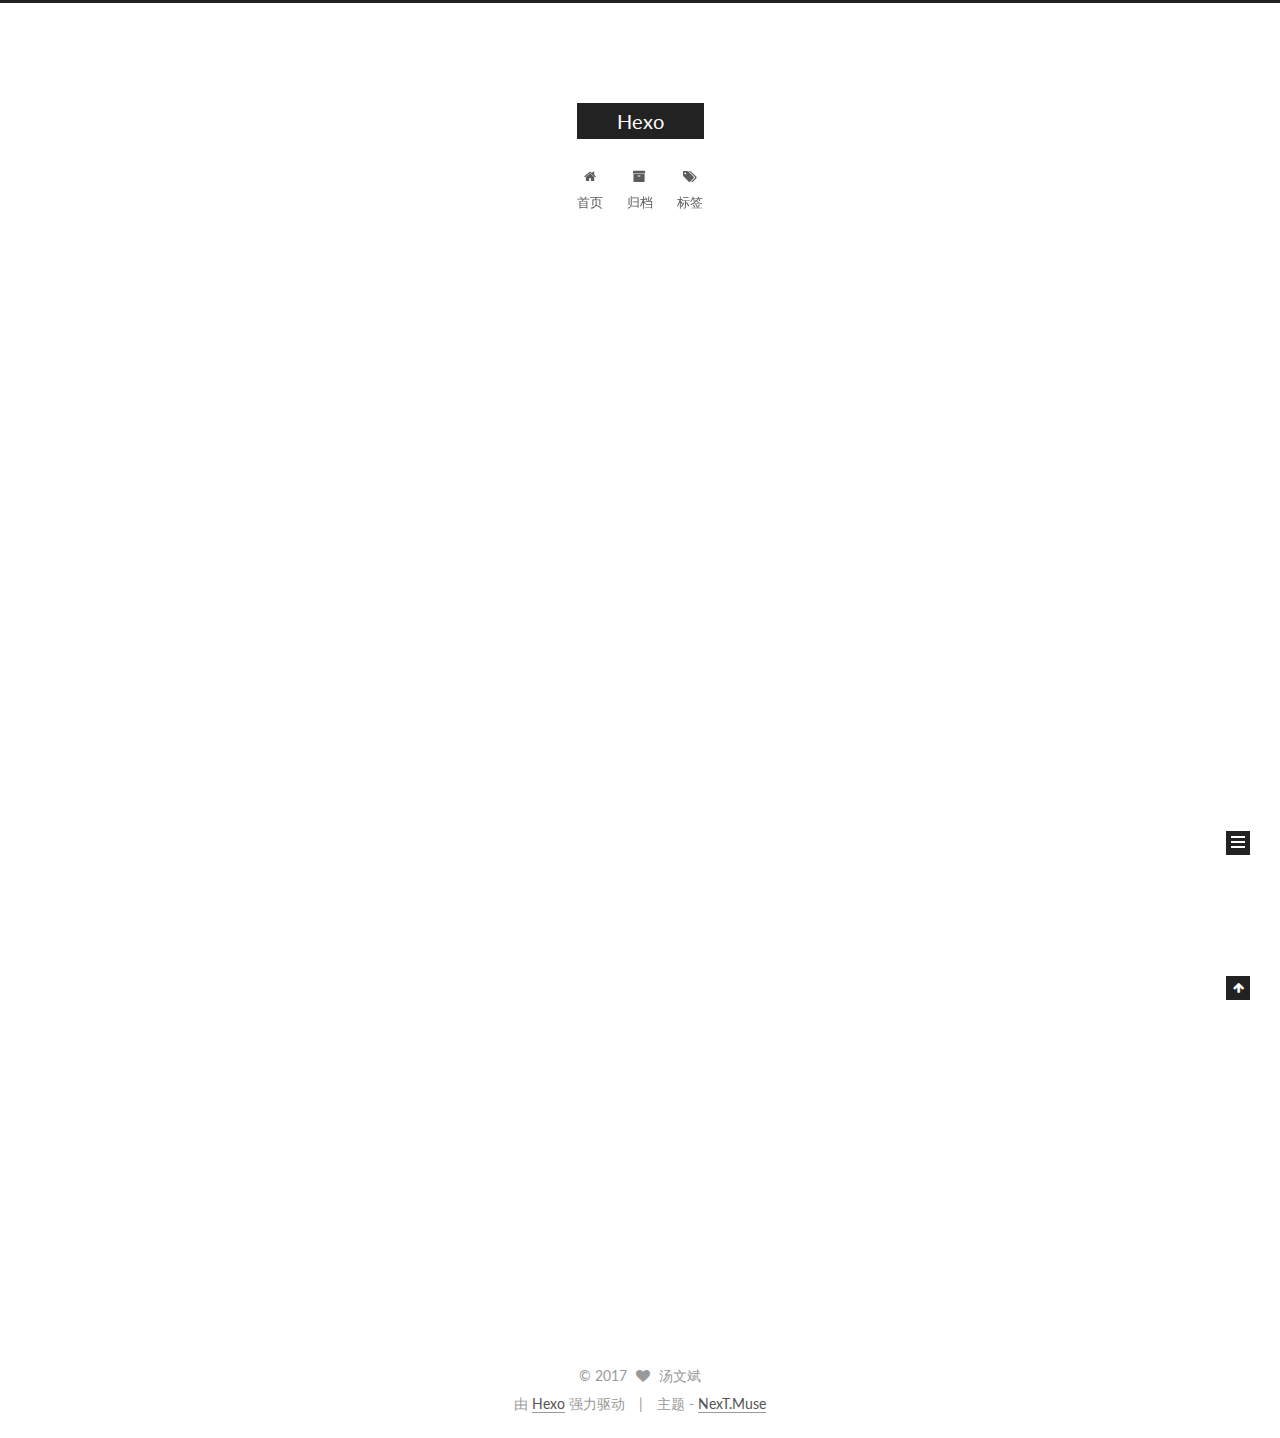
<file: index.html>
<!doctype html>



  


<html class="theme-next muse use-motion" lang="zh-Hans">
<head>
  <meta charset="UTF-8"/>
<meta http-equiv="X-UA-Compatible" content="IE=edge" />
<meta name="viewport" content="width=device-width, initial-scale=1, maximum-scale=1"/>



<meta http-equiv="Cache-Control" content="no-transform" />
<meta http-equiv="Cache-Control" content="no-siteapp" />















  
  
  <link href="/lib/fancybox/source/jquery.fancybox.css?v=2.1.5" rel="stylesheet" type="text/css" />




  
  
  
  

  
    
    
  

  

  

  

  

  
    
    
    <link href="//fonts.googleapis.com/css?family=Lato:300,300italic,400,400italic,700,700italic&subset=latin,latin-ext" rel="stylesheet" type="text/css">
  






<link href="/lib/font-awesome/css/font-awesome.min.css?v=4.6.2" rel="stylesheet" type="text/css" />

<link href="/css/main.css?v=5.1.0" rel="stylesheet" type="text/css" />


  <meta name="keywords" content="Hexo, NexT" />








  <link rel="shortcut icon" type="image/x-icon" href="/favicon.ico?v=5.1.0" />






<meta property="og:type" content="website">
<meta property="og:title" content="Hexo">
<meta property="og:url" content="http://yoursite.com/index.html">
<meta property="og:site_name" content="Hexo">
<meta name="twitter:card" content="summary">
<meta name="twitter:title" content="Hexo">



<script type="text/javascript" id="hexo.configurations">
  var NexT = window.NexT || {};
  var CONFIG = {
    root: '/',
    scheme: 'Muse',
    sidebar: {"position":"left","display":"post","offset":12,"offset_float":0,"b2t":false,"scrollpercent":false},
    fancybox: true,
    motion: true,
    duoshuo: {
      userId: '0',
      author: '博主'
    },
    algolia: {
      applicationID: '',
      apiKey: '',
      indexName: '',
      hits: {"per_page":10},
      labels: {"input_placeholder":"Search for Posts","hits_empty":"We didn't find any results for the search: ${query}","hits_stats":"${hits} results found in ${time} ms"}
    }
  };
</script>



  <link rel="canonical" href="http://yoursite.com/"/>





  <title> Hexo </title>
</head>

<body itemscope itemtype="http://schema.org/WebPage" lang="zh-Hans">

  














  
  
    
  

  <div class="container one-collumn sidebar-position-left 
   page-home 
 ">
    <div class="headband"></div>

    <header id="header" class="header" itemscope itemtype="http://schema.org/WPHeader">
      <div class="header-inner"><div class="site-brand-wrapper">
  <div class="site-meta ">
    

    <div class="custom-logo-site-title">
      <a href="/"  class="brand" rel="start">
        <span class="logo-line-before"><i></i></span>
        <span class="site-title">Hexo</span>
        <span class="logo-line-after"><i></i></span>
      </a>
    </div>
      
        <p class="site-subtitle"></p>
      
  </div>

  <div class="site-nav-toggle">
    <button>
      <span class="btn-bar"></span>
      <span class="btn-bar"></span>
      <span class="btn-bar"></span>
    </button>
  </div>
</div>

<nav class="site-nav">
  

  
    <ul id="menu" class="menu">
      
        
        <li class="menu-item menu-item-home">
          <a href="/" rel="section">
            
              <i class="menu-item-icon fa fa-fw fa-home"></i> <br />
            
            首页
          </a>
        </li>
      
        
        <li class="menu-item menu-item-archives">
          <a href="/archives" rel="section">
            
              <i class="menu-item-icon fa fa-fw fa-archive"></i> <br />
            
            归档
          </a>
        </li>
      
        
        <li class="menu-item menu-item-tags">
          <a href="/tags" rel="section">
            
              <i class="menu-item-icon fa fa-fw fa-tags"></i> <br />
            
            标签
          </a>
        </li>
      

      
    </ul>
  

  
</nav>



 </div>
    </header>

    <main id="main" class="main">
      <div class="main-inner">
        <div class="content-wrap">
          <div id="content" class="content">
            
  <section id="posts" class="posts-expand">
    
      

  

  
  
  

  <article class="post post-type-normal " itemscope itemtype="http://schema.org/Article">
    <link itemprop="mainEntityOfPage" href="http://yoursite.com/2017/05/13/hello-world/">

    <span hidden itemprop="author" itemscope itemtype="http://schema.org/Person">
      <meta itemprop="name" content="汤文斌">
      <meta itemprop="description" content="">
      <meta itemprop="image" content="/images/avatar.gif">
    </span>

    <span hidden itemprop="publisher" itemscope itemtype="http://schema.org/Organization">
      <meta itemprop="name" content="Hexo">
    </span>

    
      <header class="post-header">

        
        
          <h1 class="post-title" itemprop="name headline">
            
            
              
                
                <a class="post-title-link" href="/2017/05/13/hello-world/" itemprop="url">
                  Hello World
                </a>
              
            
          </h1>
        

        <div class="post-meta">
          <span class="post-time">
            
              <span class="post-meta-item-icon">
                <i class="fa fa-calendar-o"></i>
              </span>
              
                <span class="post-meta-item-text">发表于</span>
              
              <time title="创建于" itemprop="dateCreated datePublished" datetime="2017-05-13T17:04:49+08:00">
                2017-05-13
              </time>
            

            

            
          </span>

          

          
            
          

          
          

          

          

          

        </div>
      </header>
    


    <div class="post-body" itemprop="articleBody">

      
      

      
        
          
            <p>Welcome to <a href="https://hexo.io/" target="_blank" rel="external">Hexo</a>! This is your very first post. Check <a href="https://hexo.io/docs/" target="_blank" rel="external">documentation</a> for more info. If you get any problems when using Hexo, you can find the answer in <a href="https://hexo.io/docs/troubleshooting.html" target="_blank" rel="external">troubleshooting</a> or you can ask me on <a href="https://github.com/hexojs/hexo/issues" target="_blank" rel="external">GitHub</a>.</p>
<h2 id="Quick-Start"><a href="#Quick-Start" class="headerlink" title="Quick Start"></a>Quick Start</h2><h3 id="Create-a-new-post"><a href="#Create-a-new-post" class="headerlink" title="Create a new post"></a>Create a new post</h3><figure class="highlight bash"><table><tr><td class="gutter"><pre><div class="line">1</div></pre></td><td class="code"><pre><div class="line">$ hexo new <span class="string">"My New Post"</span></div></pre></td></tr></table></figure>
<p>More info: <a href="https://hexo.io/docs/writing.html" target="_blank" rel="external">Writing</a></p>
<h3 id="Run-server"><a href="#Run-server" class="headerlink" title="Run server"></a>Run server</h3><figure class="highlight bash"><table><tr><td class="gutter"><pre><div class="line">1</div></pre></td><td class="code"><pre><div class="line">$ hexo server</div></pre></td></tr></table></figure>
<p>More info: <a href="https://hexo.io/docs/server.html" target="_blank" rel="external">Server</a></p>
<h3 id="Generate-static-files"><a href="#Generate-static-files" class="headerlink" title="Generate static files"></a>Generate static files</h3><figure class="highlight bash"><table><tr><td class="gutter"><pre><div class="line">1</div></pre></td><td class="code"><pre><div class="line">$ hexo generate</div></pre></td></tr></table></figure>
<p>More info: <a href="https://hexo.io/docs/generating.html" target="_blank" rel="external">Generating</a></p>
<h3 id="Deploy-to-remote-sites"><a href="#Deploy-to-remote-sites" class="headerlink" title="Deploy to remote sites"></a>Deploy to remote sites</h3><figure class="highlight bash"><table><tr><td class="gutter"><pre><div class="line">1</div></pre></td><td class="code"><pre><div class="line">$ hexo deploy</div></pre></td></tr></table></figure>
<p>More info: <a href="https://hexo.io/docs/deployment.html" target="_blank" rel="external">Deployment</a></p>

          
        
      
    </div>

    <div>
      
    </div>

    <div>
      
    </div>


    <footer class="post-footer">
      

      

      

      
      
        <div class="post-eof"></div>
      
    </footer>
  </article>


    
  </section>

  

          
          </div>
          


          

        </div>
        
          
  
  <div class="sidebar-toggle">
    <div class="sidebar-toggle-line-wrap">
      <span class="sidebar-toggle-line sidebar-toggle-line-first"></span>
      <span class="sidebar-toggle-line sidebar-toggle-line-middle"></span>
      <span class="sidebar-toggle-line sidebar-toggle-line-last"></span>
    </div>
  </div>

  <aside id="sidebar" class="sidebar">
    <div class="sidebar-inner">

      

      

      <section class="site-overview sidebar-panel sidebar-panel-active">
        <div class="site-author motion-element" itemprop="author" itemscope itemtype="http://schema.org/Person">
          <img class="site-author-image" itemprop="image"
               src="/images/avatar.gif"
               alt="汤文斌" />
          <p class="site-author-name" itemprop="name">汤文斌</p>
           
              <p class="site-description motion-element" itemprop="description"></p>
          
        </div>
        <nav class="site-state motion-element">
        
          
            <div class="site-state-item site-state-posts">
              <a href="/archives">
                <span class="site-state-item-count">1</span>
                <span class="site-state-item-name">日志</span>
              </a>
            </div>
          

          

          

        </nav>

        

        <div class="links-of-author motion-element">
          
        </div>

        
        

        
        

        


      </section>

      

      

    </div>
  </aside>


        
      </div>
    </main>

    <footer id="footer" class="footer">
      <div class="footer-inner">
        <div class="copyright" >
  
  &copy; 
  <span itemprop="copyrightYear">2017</span>
  <span class="with-love">
    <i class="fa fa-heart"></i>
  </span>
  <span class="author" itemprop="copyrightHolder">汤文斌</span>
</div>


<div class="powered-by">
  由 <a class="theme-link" href="https://hexo.io">Hexo</a> 强力驱动
</div>

<div class="theme-info">
  主题 -
  <a class="theme-link" href="https://github.com/iissnan/hexo-theme-next">
    NexT.Muse
  </a>
</div>


        

        
      </div>
    </footer>

    
      <div class="back-to-top">
        <i class="fa fa-arrow-up"></i>
        
      </div>
    
    
  </div>

  

<script type="text/javascript">
  if (Object.prototype.toString.call(window.Promise) !== '[object Function]') {
    window.Promise = null;
  }
</script>









  




  
  <script type="text/javascript" src="/lib/jquery/index.js?v=2.1.3"></script>

  
  <script type="text/javascript" src="/lib/fastclick/lib/fastclick.min.js?v=1.0.6"></script>

  
  <script type="text/javascript" src="/lib/jquery_lazyload/jquery.lazyload.js?v=1.9.7"></script>

  
  <script type="text/javascript" src="/lib/velocity/velocity.min.js?v=1.2.1"></script>

  
  <script type="text/javascript" src="/lib/velocity/velocity.ui.min.js?v=1.2.1"></script>

  
  <script type="text/javascript" src="/lib/fancybox/source/jquery.fancybox.pack.js?v=2.1.5"></script>


  


  <script type="text/javascript" src="/js/src/utils.js?v=5.1.0"></script>

  <script type="text/javascript" src="/js/src/motion.js?v=5.1.0"></script>



  
  

  

  


  <script type="text/javascript" src="/js/src/bootstrap.js?v=5.1.0"></script>



  



  




	





  





  
    

    
  





  



  
  

  

  

  

  


  

</body>
</html>
</file>
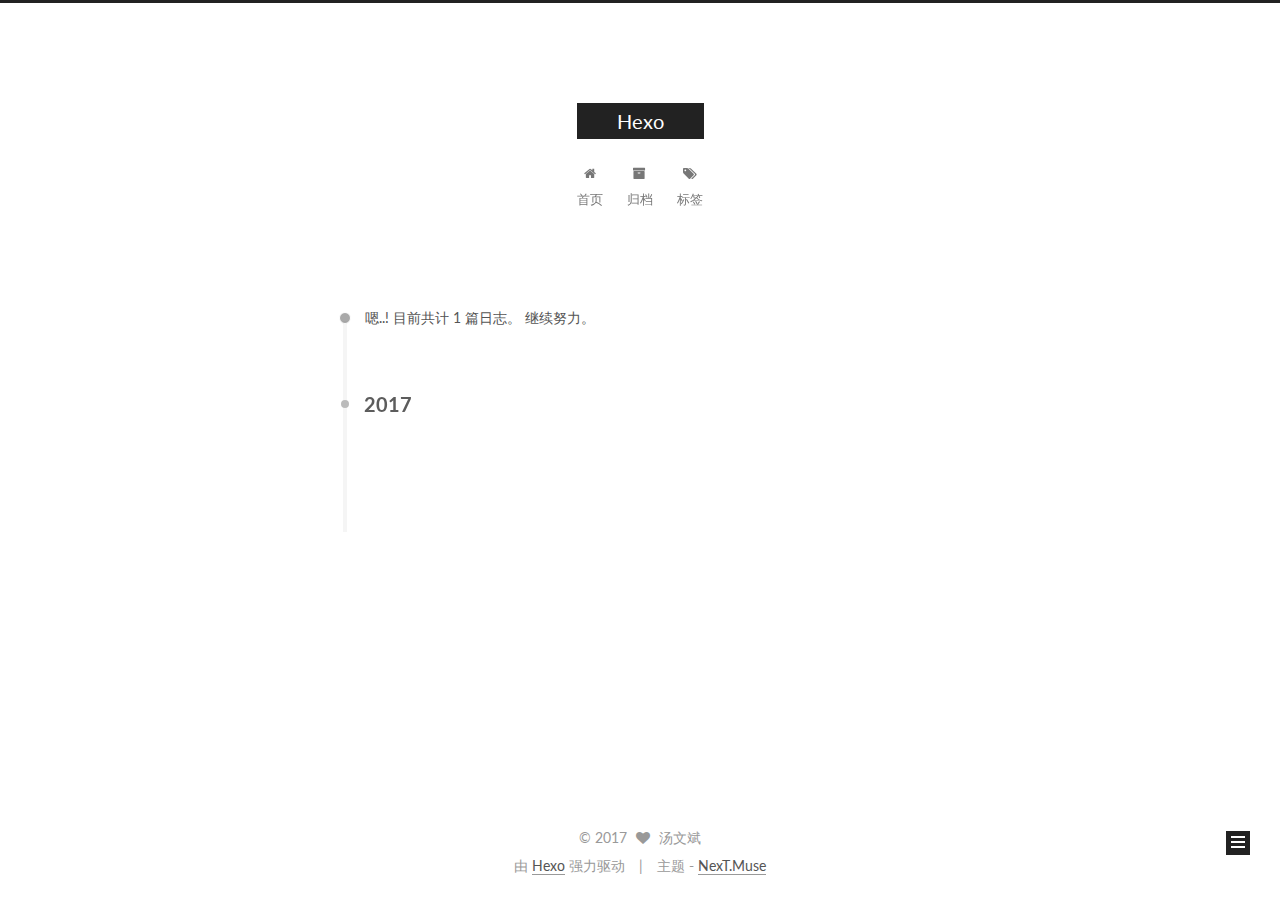
<file: archives/index.html>
<!doctype html>



  


<html class="theme-next muse use-motion" lang="zh-Hans">
<head>
  <meta charset="UTF-8"/>
<meta http-equiv="X-UA-Compatible" content="IE=edge" />
<meta name="viewport" content="width=device-width, initial-scale=1, maximum-scale=1"/>



<meta http-equiv="Cache-Control" content="no-transform" />
<meta http-equiv="Cache-Control" content="no-siteapp" />















  
  
  <link href="/lib/fancybox/source/jquery.fancybox.css?v=2.1.5" rel="stylesheet" type="text/css" />




  
  
  
  

  
    
    
  

  

  

  

  

  
    
    
    <link href="//fonts.googleapis.com/css?family=Lato:300,300italic,400,400italic,700,700italic&subset=latin,latin-ext" rel="stylesheet" type="text/css">
  






<link href="/lib/font-awesome/css/font-awesome.min.css?v=4.6.2" rel="stylesheet" type="text/css" />

<link href="/css/main.css?v=5.1.0" rel="stylesheet" type="text/css" />


  <meta name="keywords" content="Hexo, NexT" />








  <link rel="shortcut icon" type="image/x-icon" href="/favicon.ico?v=5.1.0" />






<meta property="og:type" content="website">
<meta property="og:title" content="Hexo">
<meta property="og:url" content="http://yoursite.com/archives/index.html">
<meta property="og:site_name" content="Hexo">
<meta name="twitter:card" content="summary">
<meta name="twitter:title" content="Hexo">



<script type="text/javascript" id="hexo.configurations">
  var NexT = window.NexT || {};
  var CONFIG = {
    root: '/',
    scheme: 'Muse',
    sidebar: {"position":"left","display":"post","offset":12,"offset_float":0,"b2t":false,"scrollpercent":false},
    fancybox: true,
    motion: true,
    duoshuo: {
      userId: '0',
      author: '博主'
    },
    algolia: {
      applicationID: '',
      apiKey: '',
      indexName: '',
      hits: {"per_page":10},
      labels: {"input_placeholder":"Search for Posts","hits_empty":"We didn't find any results for the search: ${query}","hits_stats":"${hits} results found in ${time} ms"}
    }
  };
</script>



  <link rel="canonical" href="http://yoursite.com/archives/"/>





  <title> 归档 | Hexo </title>
</head>

<body itemscope itemtype="http://schema.org/WebPage" lang="zh-Hans">

  














  
  
    
  

  <div class="container one-collumn sidebar-position-left  page-archive  ">
    <div class="headband"></div>

    <header id="header" class="header" itemscope itemtype="http://schema.org/WPHeader">
      <div class="header-inner"><div class="site-brand-wrapper">
  <div class="site-meta ">
    

    <div class="custom-logo-site-title">
      <a href="/"  class="brand" rel="start">
        <span class="logo-line-before"><i></i></span>
        <span class="site-title">Hexo</span>
        <span class="logo-line-after"><i></i></span>
      </a>
    </div>
      
        <p class="site-subtitle"></p>
      
  </div>

  <div class="site-nav-toggle">
    <button>
      <span class="btn-bar"></span>
      <span class="btn-bar"></span>
      <span class="btn-bar"></span>
    </button>
  </div>
</div>

<nav class="site-nav">
  

  
    <ul id="menu" class="menu">
      
        
        <li class="menu-item menu-item-home">
          <a href="/" rel="section">
            
              <i class="menu-item-icon fa fa-fw fa-home"></i> <br />
            
            首页
          </a>
        </li>
      
        
        <li class="menu-item menu-item-archives">
          <a href="/archives" rel="section">
            
              <i class="menu-item-icon fa fa-fw fa-archive"></i> <br />
            
            归档
          </a>
        </li>
      
        
        <li class="menu-item menu-item-tags">
          <a href="/tags" rel="section">
            
              <i class="menu-item-icon fa fa-fw fa-tags"></i> <br />
            
            标签
          </a>
        </li>
      

      
    </ul>
  

  
</nav>



 </div>
    </header>

    <main id="main" class="main">
      <div class="main-inner">
        <div class="content-wrap">
          <div id="content" class="content">
            

  <section id="posts" class="posts-collapse">
    <span class="archive-move-on"></span>

    <span class="archive-page-counter">
      
      
      
        
      
      嗯..! 目前共计 1 篇日志。 继续努力。
    </span>

    

      
      
      

      
        
        <div class="collection-title">
          <h2 class="archive-year motion-element" id="archive-year-2017">2017</h2>
        </div>
      
      

      

  <article class="post post-type-normal" itemscope itemtype="http://schema.org/Article">
    <header class="post-header">

      <h1 class="post-title">
        
            <a class="post-title-link" href="/2017/05/13/hello-world/" itemprop="url">
              
                <span itemprop="name">Hello World</span>
              
            </a>
        
      </h1>

      <div class="post-meta">
        <time class="post-time" itemprop="dateCreated"
              datetime="2017-05-13T17:04:49+08:00"
              content="2017-05-13" >
          05-13
        </time>
      </div>

    </header>
  </article>



    

  </section>

  


          
          </div>
          


          

        </div>
        
          
  
  <div class="sidebar-toggle">
    <div class="sidebar-toggle-line-wrap">
      <span class="sidebar-toggle-line sidebar-toggle-line-first"></span>
      <span class="sidebar-toggle-line sidebar-toggle-line-middle"></span>
      <span class="sidebar-toggle-line sidebar-toggle-line-last"></span>
    </div>
  </div>

  <aside id="sidebar" class="sidebar">
    <div class="sidebar-inner">

      

      

      <section class="site-overview sidebar-panel sidebar-panel-active">
        <div class="site-author motion-element" itemprop="author" itemscope itemtype="http://schema.org/Person">
          <img class="site-author-image" itemprop="image"
               src="/images/avatar.gif"
               alt="汤文斌" />
          <p class="site-author-name" itemprop="name">汤文斌</p>
           
              <p class="site-description motion-element" itemprop="description"></p>
          
        </div>
        <nav class="site-state motion-element">
        
          
            <div class="site-state-item site-state-posts">
              <a href="/archives">
                <span class="site-state-item-count">1</span>
                <span class="site-state-item-name">日志</span>
              </a>
            </div>
          

          

          

        </nav>

        

        <div class="links-of-author motion-element">
          
        </div>

        
        

        
        

        


      </section>

      

      

    </div>
  </aside>


        
      </div>
    </main>

    <footer id="footer" class="footer">
      <div class="footer-inner">
        <div class="copyright" >
  
  &copy; 
  <span itemprop="copyrightYear">2017</span>
  <span class="with-love">
    <i class="fa fa-heart"></i>
  </span>
  <span class="author" itemprop="copyrightHolder">汤文斌</span>
</div>


<div class="powered-by">
  由 <a class="theme-link" href="https://hexo.io">Hexo</a> 强力驱动
</div>

<div class="theme-info">
  主题 -
  <a class="theme-link" href="https://github.com/iissnan/hexo-theme-next">
    NexT.Muse
  </a>
</div>


        

        
      </div>
    </footer>

    
      <div class="back-to-top">
        <i class="fa fa-arrow-up"></i>
        
      </div>
    
    
  </div>

  

<script type="text/javascript">
  if (Object.prototype.toString.call(window.Promise) !== '[object Function]') {
    window.Promise = null;
  }
</script>









  




  
  <script type="text/javascript" src="/lib/jquery/index.js?v=2.1.3"></script>

  
  <script type="text/javascript" src="/lib/fastclick/lib/fastclick.min.js?v=1.0.6"></script>

  
  <script type="text/javascript" src="/lib/jquery_lazyload/jquery.lazyload.js?v=1.9.7"></script>

  
  <script type="text/javascript" src="/lib/velocity/velocity.min.js?v=1.2.1"></script>

  
  <script type="text/javascript" src="/lib/velocity/velocity.ui.min.js?v=1.2.1"></script>

  
  <script type="text/javascript" src="/lib/fancybox/source/jquery.fancybox.pack.js?v=2.1.5"></script>


  


  <script type="text/javascript" src="/js/src/utils.js?v=5.1.0"></script>

  <script type="text/javascript" src="/js/src/motion.js?v=5.1.0"></script>



  
  

  
  
    <script type="text/javascript" id="motion.page.archive">
      $('.archive-year').velocity('transition.slideLeftIn');
    </script>
  


  


  <script type="text/javascript" src="/js/src/bootstrap.js?v=5.1.0"></script>



  



  




	





  





  
    

    
  





  



  
  

  

  

  

  


  

</body>
</html>
</file>
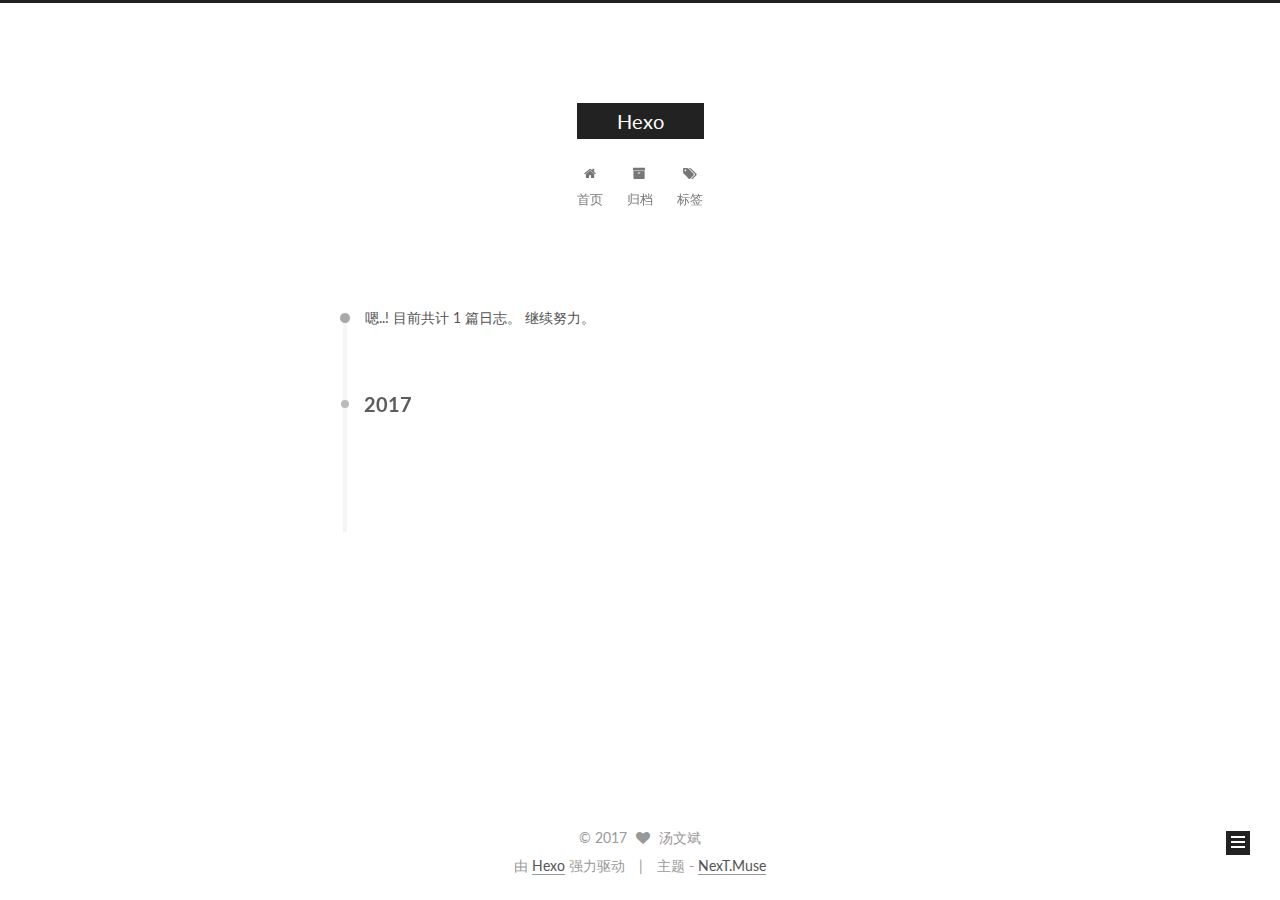
<file: archives/2017/index.html>
<!doctype html>



  


<html class="theme-next muse use-motion" lang="zh-Hans">
<head>
  <meta charset="UTF-8"/>
<meta http-equiv="X-UA-Compatible" content="IE=edge" />
<meta name="viewport" content="width=device-width, initial-scale=1, maximum-scale=1"/>



<meta http-equiv="Cache-Control" content="no-transform" />
<meta http-equiv="Cache-Control" content="no-siteapp" />















  
  
  <link href="/lib/fancybox/source/jquery.fancybox.css?v=2.1.5" rel="stylesheet" type="text/css" />




  
  
  
  

  
    
    
  

  

  

  

  

  
    
    
    <link href="//fonts.googleapis.com/css?family=Lato:300,300italic,400,400italic,700,700italic&subset=latin,latin-ext" rel="stylesheet" type="text/css">
  






<link href="/lib/font-awesome/css/font-awesome.min.css?v=4.6.2" rel="stylesheet" type="text/css" />

<link href="/css/main.css?v=5.1.0" rel="stylesheet" type="text/css" />


  <meta name="keywords" content="Hexo, NexT" />








  <link rel="shortcut icon" type="image/x-icon" href="/favicon.ico?v=5.1.0" />






<meta property="og:type" content="website">
<meta property="og:title" content="Hexo">
<meta property="og:url" content="http://yoursite.com/archives/2017/index.html">
<meta property="og:site_name" content="Hexo">
<meta name="twitter:card" content="summary">
<meta name="twitter:title" content="Hexo">



<script type="text/javascript" id="hexo.configurations">
  var NexT = window.NexT || {};
  var CONFIG = {
    root: '/',
    scheme: 'Muse',
    sidebar: {"position":"left","display":"post","offset":12,"offset_float":0,"b2t":false,"scrollpercent":false},
    fancybox: true,
    motion: true,
    duoshuo: {
      userId: '0',
      author: '博主'
    },
    algolia: {
      applicationID: '',
      apiKey: '',
      indexName: '',
      hits: {"per_page":10},
      labels: {"input_placeholder":"Search for Posts","hits_empty":"We didn't find any results for the search: ${query}","hits_stats":"${hits} results found in ${time} ms"}
    }
  };
</script>



  <link rel="canonical" href="http://yoursite.com/archives/2017/"/>





  <title> 归档 | Hexo </title>
</head>

<body itemscope itemtype="http://schema.org/WebPage" lang="zh-Hans">

  














  
  
    
  

  <div class="container one-collumn sidebar-position-left  page-archive  ">
    <div class="headband"></div>

    <header id="header" class="header" itemscope itemtype="http://schema.org/WPHeader">
      <div class="header-inner"><div class="site-brand-wrapper">
  <div class="site-meta ">
    

    <div class="custom-logo-site-title">
      <a href="/"  class="brand" rel="start">
        <span class="logo-line-before"><i></i></span>
        <span class="site-title">Hexo</span>
        <span class="logo-line-after"><i></i></span>
      </a>
    </div>
      
        <p class="site-subtitle"></p>
      
  </div>

  <div class="site-nav-toggle">
    <button>
      <span class="btn-bar"></span>
      <span class="btn-bar"></span>
      <span class="btn-bar"></span>
    </button>
  </div>
</div>

<nav class="site-nav">
  

  
    <ul id="menu" class="menu">
      
        
        <li class="menu-item menu-item-home">
          <a href="/" rel="section">
            
              <i class="menu-item-icon fa fa-fw fa-home"></i> <br />
            
            首页
          </a>
        </li>
      
        
        <li class="menu-item menu-item-archives">
          <a href="/archives" rel="section">
            
              <i class="menu-item-icon fa fa-fw fa-archive"></i> <br />
            
            归档
          </a>
        </li>
      
        
        <li class="menu-item menu-item-tags">
          <a href="/tags" rel="section">
            
              <i class="menu-item-icon fa fa-fw fa-tags"></i> <br />
            
            标签
          </a>
        </li>
      

      
    </ul>
  

  
</nav>



 </div>
    </header>

    <main id="main" class="main">
      <div class="main-inner">
        <div class="content-wrap">
          <div id="content" class="content">
            

  <section id="posts" class="posts-collapse">
    <span class="archive-move-on"></span>

    <span class="archive-page-counter">
      
      
      
        
      
      嗯..! 目前共计 1 篇日志。 继续努力。
    </span>

    

      
      
      

      
        
        <div class="collection-title">
          <h2 class="archive-year motion-element" id="archive-year-2017">2017</h2>
        </div>
      
      

      

  <article class="post post-type-normal" itemscope itemtype="http://schema.org/Article">
    <header class="post-header">

      <h1 class="post-title">
        
            <a class="post-title-link" href="/2017/05/13/hello-world/" itemprop="url">
              
                <span itemprop="name">Hello World</span>
              
            </a>
        
      </h1>

      <div class="post-meta">
        <time class="post-time" itemprop="dateCreated"
              datetime="2017-05-13T17:04:49+08:00"
              content="2017-05-13" >
          05-13
        </time>
      </div>

    </header>
  </article>



    

  </section>

  


          
          </div>
          


          

        </div>
        
          
  
  <div class="sidebar-toggle">
    <div class="sidebar-toggle-line-wrap">
      <span class="sidebar-toggle-line sidebar-toggle-line-first"></span>
      <span class="sidebar-toggle-line sidebar-toggle-line-middle"></span>
      <span class="sidebar-toggle-line sidebar-toggle-line-last"></span>
    </div>
  </div>

  <aside id="sidebar" class="sidebar">
    <div class="sidebar-inner">

      

      

      <section class="site-overview sidebar-panel sidebar-panel-active">
        <div class="site-author motion-element" itemprop="author" itemscope itemtype="http://schema.org/Person">
          <img class="site-author-image" itemprop="image"
               src="/images/avatar.gif"
               alt="汤文斌" />
          <p class="site-author-name" itemprop="name">汤文斌</p>
           
              <p class="site-description motion-element" itemprop="description"></p>
          
        </div>
        <nav class="site-state motion-element">
        
          
            <div class="site-state-item site-state-posts">
              <a href="/archives">
                <span class="site-state-item-count">1</span>
                <span class="site-state-item-name">日志</span>
              </a>
            </div>
          

          

          

        </nav>

        

        <div class="links-of-author motion-element">
          
        </div>

        
        

        
        

        


      </section>

      

      

    </div>
  </aside>


        
      </div>
    </main>

    <footer id="footer" class="footer">
      <div class="footer-inner">
        <div class="copyright" >
  
  &copy; 
  <span itemprop="copyrightYear">2017</span>
  <span class="with-love">
    <i class="fa fa-heart"></i>
  </span>
  <span class="author" itemprop="copyrightHolder">汤文斌</span>
</div>


<div class="powered-by">
  由 <a class="theme-link" href="https://hexo.io">Hexo</a> 强力驱动
</div>

<div class="theme-info">
  主题 -
  <a class="theme-link" href="https://github.com/iissnan/hexo-theme-next">
    NexT.Muse
  </a>
</div>


        

        
      </div>
    </footer>

    
      <div class="back-to-top">
        <i class="fa fa-arrow-up"></i>
        
      </div>
    
    
  </div>

  

<script type="text/javascript">
  if (Object.prototype.toString.call(window.Promise) !== '[object Function]') {
    window.Promise = null;
  }
</script>









  




  
  <script type="text/javascript" src="/lib/jquery/index.js?v=2.1.3"></script>

  
  <script type="text/javascript" src="/lib/fastclick/lib/fastclick.min.js?v=1.0.6"></script>

  
  <script type="text/javascript" src="/lib/jquery_lazyload/jquery.lazyload.js?v=1.9.7"></script>

  
  <script type="text/javascript" src="/lib/velocity/velocity.min.js?v=1.2.1"></script>

  
  <script type="text/javascript" src="/lib/velocity/velocity.ui.min.js?v=1.2.1"></script>

  
  <script type="text/javascript" src="/lib/fancybox/source/jquery.fancybox.pack.js?v=2.1.5"></script>


  


  <script type="text/javascript" src="/js/src/utils.js?v=5.1.0"></script>

  <script type="text/javascript" src="/js/src/motion.js?v=5.1.0"></script>



  
  

  
  
    <script type="text/javascript" id="motion.page.archive">
      $('.archive-year').velocity('transition.slideLeftIn');
    </script>
  


  


  <script type="text/javascript" src="/js/src/bootstrap.js?v=5.1.0"></script>



  



  




	





  





  
    

    
  





  



  
  

  

  

  

  


  

</body>
</html>
</file>
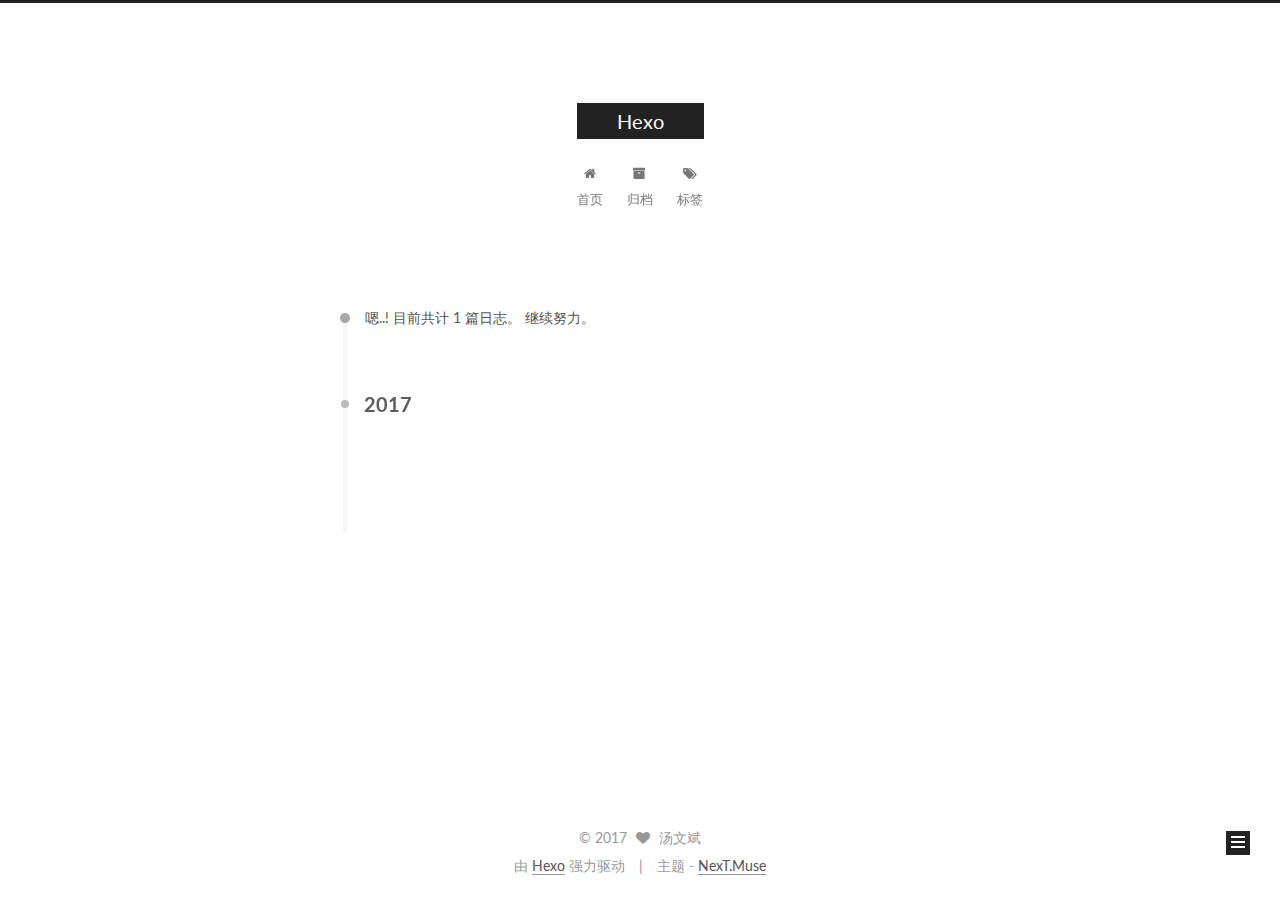
<file: archives/2017/05/index.html>
<!doctype html>



  


<html class="theme-next muse use-motion" lang="zh-Hans">
<head>
  <meta charset="UTF-8"/>
<meta http-equiv="X-UA-Compatible" content="IE=edge" />
<meta name="viewport" content="width=device-width, initial-scale=1, maximum-scale=1"/>



<meta http-equiv="Cache-Control" content="no-transform" />
<meta http-equiv="Cache-Control" content="no-siteapp" />















  
  
  <link href="/lib/fancybox/source/jquery.fancybox.css?v=2.1.5" rel="stylesheet" type="text/css" />




  
  
  
  

  
    
    
  

  

  

  

  

  
    
    
    <link href="//fonts.googleapis.com/css?family=Lato:300,300italic,400,400italic,700,700italic&subset=latin,latin-ext" rel="stylesheet" type="text/css">
  






<link href="/lib/font-awesome/css/font-awesome.min.css?v=4.6.2" rel="stylesheet" type="text/css" />

<link href="/css/main.css?v=5.1.0" rel="stylesheet" type="text/css" />


  <meta name="keywords" content="Hexo, NexT" />








  <link rel="shortcut icon" type="image/x-icon" href="/favicon.ico?v=5.1.0" />






<meta property="og:type" content="website">
<meta property="og:title" content="Hexo">
<meta property="og:url" content="http://yoursite.com/archives/2017/05/index.html">
<meta property="og:site_name" content="Hexo">
<meta name="twitter:card" content="summary">
<meta name="twitter:title" content="Hexo">



<script type="text/javascript" id="hexo.configurations">
  var NexT = window.NexT || {};
  var CONFIG = {
    root: '/',
    scheme: 'Muse',
    sidebar: {"position":"left","display":"post","offset":12,"offset_float":0,"b2t":false,"scrollpercent":false},
    fancybox: true,
    motion: true,
    duoshuo: {
      userId: '0',
      author: '博主'
    },
    algolia: {
      applicationID: '',
      apiKey: '',
      indexName: '',
      hits: {"per_page":10},
      labels: {"input_placeholder":"Search for Posts","hits_empty":"We didn't find any results for the search: ${query}","hits_stats":"${hits} results found in ${time} ms"}
    }
  };
</script>



  <link rel="canonical" href="http://yoursite.com/archives/2017/05/"/>





  <title> 归档 | Hexo </title>
</head>

<body itemscope itemtype="http://schema.org/WebPage" lang="zh-Hans">

  














  
  
    
  

  <div class="container one-collumn sidebar-position-left  page-archive  ">
    <div class="headband"></div>

    <header id="header" class="header" itemscope itemtype="http://schema.org/WPHeader">
      <div class="header-inner"><div class="site-brand-wrapper">
  <div class="site-meta ">
    

    <div class="custom-logo-site-title">
      <a href="/"  class="brand" rel="start">
        <span class="logo-line-before"><i></i></span>
        <span class="site-title">Hexo</span>
        <span class="logo-line-after"><i></i></span>
      </a>
    </div>
      
        <p class="site-subtitle"></p>
      
  </div>

  <div class="site-nav-toggle">
    <button>
      <span class="btn-bar"></span>
      <span class="btn-bar"></span>
      <span class="btn-bar"></span>
    </button>
  </div>
</div>

<nav class="site-nav">
  

  
    <ul id="menu" class="menu">
      
        
        <li class="menu-item menu-item-home">
          <a href="/" rel="section">
            
              <i class="menu-item-icon fa fa-fw fa-home"></i> <br />
            
            首页
          </a>
        </li>
      
        
        <li class="menu-item menu-item-archives">
          <a href="/archives" rel="section">
            
              <i class="menu-item-icon fa fa-fw fa-archive"></i> <br />
            
            归档
          </a>
        </li>
      
        
        <li class="menu-item menu-item-tags">
          <a href="/tags" rel="section">
            
              <i class="menu-item-icon fa fa-fw fa-tags"></i> <br />
            
            标签
          </a>
        </li>
      

      
    </ul>
  

  
</nav>



 </div>
    </header>

    <main id="main" class="main">
      <div class="main-inner">
        <div class="content-wrap">
          <div id="content" class="content">
            

  <section id="posts" class="posts-collapse">
    <span class="archive-move-on"></span>

    <span class="archive-page-counter">
      
      
      
        
      
      嗯..! 目前共计 1 篇日志。 继续努力。
    </span>

    

      
      
      

      
        
        <div class="collection-title">
          <h2 class="archive-year motion-element" id="archive-year-2017">2017</h2>
        </div>
      
      

      

  <article class="post post-type-normal" itemscope itemtype="http://schema.org/Article">
    <header class="post-header">

      <h1 class="post-title">
        
            <a class="post-title-link" href="/2017/05/13/hello-world/" itemprop="url">
              
                <span itemprop="name">Hello World</span>
              
            </a>
        
      </h1>

      <div class="post-meta">
        <time class="post-time" itemprop="dateCreated"
              datetime="2017-05-13T17:04:49+08:00"
              content="2017-05-13" >
          05-13
        </time>
      </div>

    </header>
  </article>



    

  </section>

  


          
          </div>
          


          

        </div>
        
          
  
  <div class="sidebar-toggle">
    <div class="sidebar-toggle-line-wrap">
      <span class="sidebar-toggle-line sidebar-toggle-line-first"></span>
      <span class="sidebar-toggle-line sidebar-toggle-line-middle"></span>
      <span class="sidebar-toggle-line sidebar-toggle-line-last"></span>
    </div>
  </div>

  <aside id="sidebar" class="sidebar">
    <div class="sidebar-inner">

      

      

      <section class="site-overview sidebar-panel sidebar-panel-active">
        <div class="site-author motion-element" itemprop="author" itemscope itemtype="http://schema.org/Person">
          <img class="site-author-image" itemprop="image"
               src="/images/avatar.gif"
               alt="汤文斌" />
          <p class="site-author-name" itemprop="name">汤文斌</p>
           
              <p class="site-description motion-element" itemprop="description"></p>
          
        </div>
        <nav class="site-state motion-element">
        
          
            <div class="site-state-item site-state-posts">
              <a href="/archives">
                <span class="site-state-item-count">1</span>
                <span class="site-state-item-name">日志</span>
              </a>
            </div>
          

          

          

        </nav>

        

        <div class="links-of-author motion-element">
          
        </div>

        
        

        
        

        


      </section>

      

      

    </div>
  </aside>


        
      </div>
    </main>

    <footer id="footer" class="footer">
      <div class="footer-inner">
        <div class="copyright" >
  
  &copy; 
  <span itemprop="copyrightYear">2017</span>
  <span class="with-love">
    <i class="fa fa-heart"></i>
  </span>
  <span class="author" itemprop="copyrightHolder">汤文斌</span>
</div>


<div class="powered-by">
  由 <a class="theme-link" href="https://hexo.io">Hexo</a> 强力驱动
</div>

<div class="theme-info">
  主题 -
  <a class="theme-link" href="https://github.com/iissnan/hexo-theme-next">
    NexT.Muse
  </a>
</div>


        

        
      </div>
    </footer>

    
      <div class="back-to-top">
        <i class="fa fa-arrow-up"></i>
        
      </div>
    
    
  </div>

  

<script type="text/javascript">
  if (Object.prototype.toString.call(window.Promise) !== '[object Function]') {
    window.Promise = null;
  }
</script>









  




  
  <script type="text/javascript" src="/lib/jquery/index.js?v=2.1.3"></script>

  
  <script type="text/javascript" src="/lib/fastclick/lib/fastclick.min.js?v=1.0.6"></script>

  
  <script type="text/javascript" src="/lib/jquery_lazyload/jquery.lazyload.js?v=1.9.7"></script>

  
  <script type="text/javascript" src="/lib/velocity/velocity.min.js?v=1.2.1"></script>

  
  <script type="text/javascript" src="/lib/velocity/velocity.ui.min.js?v=1.2.1"></script>

  
  <script type="text/javascript" src="/lib/fancybox/source/jquery.fancybox.pack.js?v=2.1.5"></script>


  


  <script type="text/javascript" src="/js/src/utils.js?v=5.1.0"></script>

  <script type="text/javascript" src="/js/src/motion.js?v=5.1.0"></script>



  
  

  
  
    <script type="text/javascript" id="motion.page.archive">
      $('.archive-year').velocity('transition.slideLeftIn');
    </script>
  


  


  <script type="text/javascript" src="/js/src/bootstrap.js?v=5.1.0"></script>



  



  




	





  





  
    

    
  





  



  
  

  

  

  

  


  

</body>
</html>
</file>
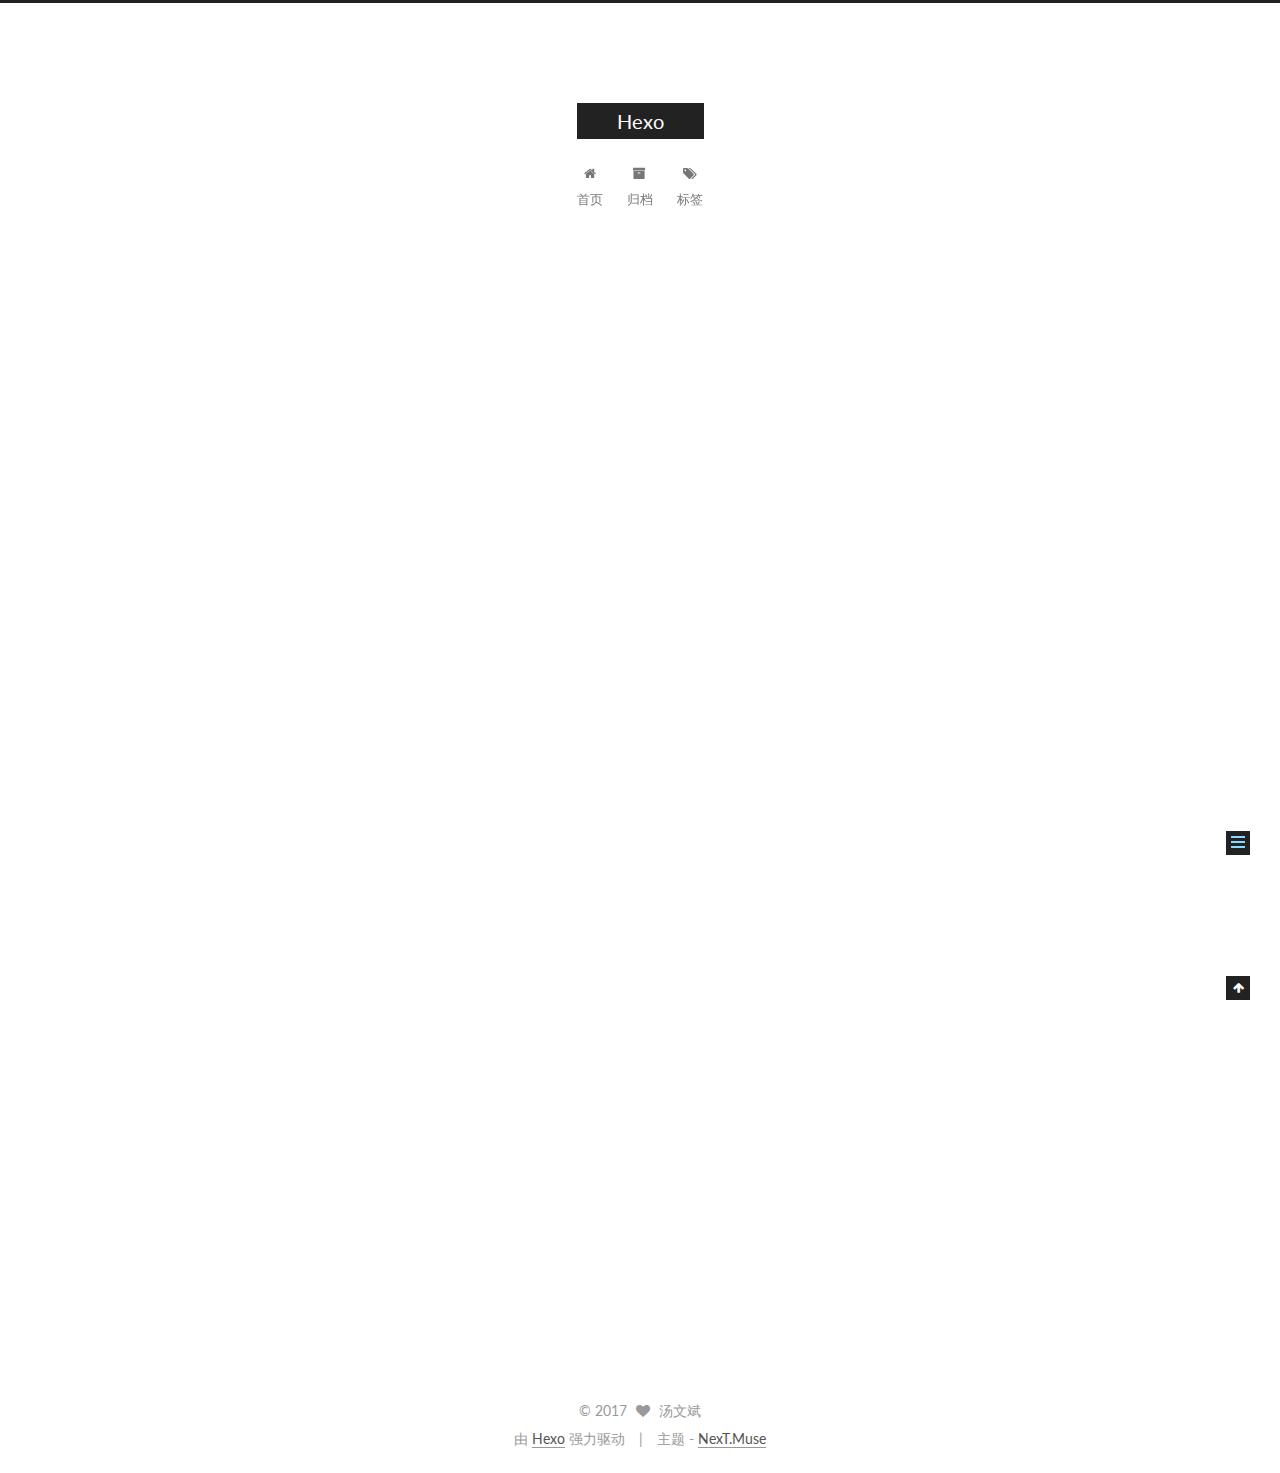
<file: 2017/05/13/hello-world/index.html>
<!doctype html>



  


<html class="theme-next muse use-motion" lang="zh-Hans">
<head>
  <meta charset="UTF-8"/>
<meta http-equiv="X-UA-Compatible" content="IE=edge" />
<meta name="viewport" content="width=device-width, initial-scale=1, maximum-scale=1"/>



<meta http-equiv="Cache-Control" content="no-transform" />
<meta http-equiv="Cache-Control" content="no-siteapp" />















  
  
  <link href="/lib/fancybox/source/jquery.fancybox.css?v=2.1.5" rel="stylesheet" type="text/css" />




  
  
  
  

  
    
    
  

  

  

  

  

  
    
    
    <link href="//fonts.googleapis.com/css?family=Lato:300,300italic,400,400italic,700,700italic&subset=latin,latin-ext" rel="stylesheet" type="text/css">
  






<link href="/lib/font-awesome/css/font-awesome.min.css?v=4.6.2" rel="stylesheet" type="text/css" />

<link href="/css/main.css?v=5.1.0" rel="stylesheet" type="text/css" />


  <meta name="keywords" content="Hexo, NexT" />








  <link rel="shortcut icon" type="image/x-icon" href="/favicon.ico?v=5.1.0" />






<meta name="description" content="Welcome to Hexo! This is your very first post. Check documentation for more info. If you get any problems when using Hexo, you can find the answer in troubleshooting or you can ask me on GitHub. Quick">
<meta property="og:type" content="article">
<meta property="og:title" content="Hello World">
<meta property="og:url" content="http://yoursite.com/2017/05/13/hello-world/index.html">
<meta property="og:site_name" content="Hexo">
<meta property="og:description" content="Welcome to Hexo! This is your very first post. Check documentation for more info. If you get any problems when using Hexo, you can find the answer in troubleshooting or you can ask me on GitHub. Quick">
<meta property="og:updated_time" content="2017-05-13T09:04:49.009Z">
<meta name="twitter:card" content="summary">
<meta name="twitter:title" content="Hello World">
<meta name="twitter:description" content="Welcome to Hexo! This is your very first post. Check documentation for more info. If you get any problems when using Hexo, you can find the answer in troubleshooting or you can ask me on GitHub. Quick">



<script type="text/javascript" id="hexo.configurations">
  var NexT = window.NexT || {};
  var CONFIG = {
    root: '/',
    scheme: 'Muse',
    sidebar: {"position":"left","display":"post","offset":12,"offset_float":0,"b2t":false,"scrollpercent":false},
    fancybox: true,
    motion: true,
    duoshuo: {
      userId: '0',
      author: '博主'
    },
    algolia: {
      applicationID: '',
      apiKey: '',
      indexName: '',
      hits: {"per_page":10},
      labels: {"input_placeholder":"Search for Posts","hits_empty":"We didn't find any results for the search: ${query}","hits_stats":"${hits} results found in ${time} ms"}
    }
  };
</script>



  <link rel="canonical" href="http://yoursite.com/2017/05/13/hello-world/"/>





  <title> Hello World | Hexo </title>
</head>

<body itemscope itemtype="http://schema.org/WebPage" lang="zh-Hans">

  














  
  
    
  

  <div class="container one-collumn sidebar-position-left page-post-detail ">
    <div class="headband"></div>

    <header id="header" class="header" itemscope itemtype="http://schema.org/WPHeader">
      <div class="header-inner"><div class="site-brand-wrapper">
  <div class="site-meta ">
    

    <div class="custom-logo-site-title">
      <a href="/"  class="brand" rel="start">
        <span class="logo-line-before"><i></i></span>
        <span class="site-title">Hexo</span>
        <span class="logo-line-after"><i></i></span>
      </a>
    </div>
      
        <p class="site-subtitle"></p>
      
  </div>

  <div class="site-nav-toggle">
    <button>
      <span class="btn-bar"></span>
      <span class="btn-bar"></span>
      <span class="btn-bar"></span>
    </button>
  </div>
</div>

<nav class="site-nav">
  

  
    <ul id="menu" class="menu">
      
        
        <li class="menu-item menu-item-home">
          <a href="/" rel="section">
            
              <i class="menu-item-icon fa fa-fw fa-home"></i> <br />
            
            首页
          </a>
        </li>
      
        
        <li class="menu-item menu-item-archives">
          <a href="/archives" rel="section">
            
              <i class="menu-item-icon fa fa-fw fa-archive"></i> <br />
            
            归档
          </a>
        </li>
      
        
        <li class="menu-item menu-item-tags">
          <a href="/tags" rel="section">
            
              <i class="menu-item-icon fa fa-fw fa-tags"></i> <br />
            
            标签
          </a>
        </li>
      

      
    </ul>
  

  
</nav>



 </div>
    </header>

    <main id="main" class="main">
      <div class="main-inner">
        <div class="content-wrap">
          <div id="content" class="content">
            

  <div id="posts" class="posts-expand">
    

  

  
  
  

  <article class="post post-type-normal " itemscope itemtype="http://schema.org/Article">
    <link itemprop="mainEntityOfPage" href="http://yoursite.com/2017/05/13/hello-world/">

    <span hidden itemprop="author" itemscope itemtype="http://schema.org/Person">
      <meta itemprop="name" content="汤文斌">
      <meta itemprop="description" content="">
      <meta itemprop="image" content="/images/avatar.gif">
    </span>

    <span hidden itemprop="publisher" itemscope itemtype="http://schema.org/Organization">
      <meta itemprop="name" content="Hexo">
    </span>

    
      <header class="post-header">

        
        
          <h1 class="post-title" itemprop="name headline">
            
            
              
                Hello World
              
            
          </h1>
        

        <div class="post-meta">
          <span class="post-time">
            
              <span class="post-meta-item-icon">
                <i class="fa fa-calendar-o"></i>
              </span>
              
                <span class="post-meta-item-text">发表于</span>
              
              <time title="创建于" itemprop="dateCreated datePublished" datetime="2017-05-13T17:04:49+08:00">
                2017-05-13
              </time>
            

            

            
          </span>

          

          
            
          

          
          

          

          

          

        </div>
      </header>
    


    <div class="post-body" itemprop="articleBody">

      
      

      
        <p>Welcome to <a href="https://hexo.io/" target="_blank" rel="external">Hexo</a>! This is your very first post. Check <a href="https://hexo.io/docs/" target="_blank" rel="external">documentation</a> for more info. If you get any problems when using Hexo, you can find the answer in <a href="https://hexo.io/docs/troubleshooting.html" target="_blank" rel="external">troubleshooting</a> or you can ask me on <a href="https://github.com/hexojs/hexo/issues" target="_blank" rel="external">GitHub</a>.</p>
<h2 id="Quick-Start"><a href="#Quick-Start" class="headerlink" title="Quick Start"></a>Quick Start</h2><h3 id="Create-a-new-post"><a href="#Create-a-new-post" class="headerlink" title="Create a new post"></a>Create a new post</h3><figure class="highlight bash"><table><tr><td class="gutter"><pre><div class="line">1</div></pre></td><td class="code"><pre><div class="line">$ hexo new <span class="string">"My New Post"</span></div></pre></td></tr></table></figure>
<p>More info: <a href="https://hexo.io/docs/writing.html" target="_blank" rel="external">Writing</a></p>
<h3 id="Run-server"><a href="#Run-server" class="headerlink" title="Run server"></a>Run server</h3><figure class="highlight bash"><table><tr><td class="gutter"><pre><div class="line">1</div></pre></td><td class="code"><pre><div class="line">$ hexo server</div></pre></td></tr></table></figure>
<p>More info: <a href="https://hexo.io/docs/server.html" target="_blank" rel="external">Server</a></p>
<h3 id="Generate-static-files"><a href="#Generate-static-files" class="headerlink" title="Generate static files"></a>Generate static files</h3><figure class="highlight bash"><table><tr><td class="gutter"><pre><div class="line">1</div></pre></td><td class="code"><pre><div class="line">$ hexo generate</div></pre></td></tr></table></figure>
<p>More info: <a href="https://hexo.io/docs/generating.html" target="_blank" rel="external">Generating</a></p>
<h3 id="Deploy-to-remote-sites"><a href="#Deploy-to-remote-sites" class="headerlink" title="Deploy to remote sites"></a>Deploy to remote sites</h3><figure class="highlight bash"><table><tr><td class="gutter"><pre><div class="line">1</div></pre></td><td class="code"><pre><div class="line">$ hexo deploy</div></pre></td></tr></table></figure>
<p>More info: <a href="https://hexo.io/docs/deployment.html" target="_blank" rel="external">Deployment</a></p>

      
    </div>

    <div>
      
        

      
    </div>

    <div>
      
        

      
    </div>


    <footer class="post-footer">
      

      
        
      

      

      
      
    </footer>
  </article>



    <div class="post-spread">
      
    </div>
  </div>

          
          </div>
          


          
  <div class="comments" id="comments">
    
      <div id="uyan_frame"></div>
    
  </div>


        </div>
        
          
  
  <div class="sidebar-toggle">
    <div class="sidebar-toggle-line-wrap">
      <span class="sidebar-toggle-line sidebar-toggle-line-first"></span>
      <span class="sidebar-toggle-line sidebar-toggle-line-middle"></span>
      <span class="sidebar-toggle-line sidebar-toggle-line-last"></span>
    </div>
  </div>

  <aside id="sidebar" class="sidebar">
    <div class="sidebar-inner">

      

      
        <ul class="sidebar-nav motion-element">
          <li class="sidebar-nav-toc sidebar-nav-active" data-target="post-toc-wrap" >
            文章目录
          </li>
          <li class="sidebar-nav-overview" data-target="site-overview">
            站点概览
          </li>
        </ul>
      

      <section class="site-overview sidebar-panel">
        <div class="site-author motion-element" itemprop="author" itemscope itemtype="http://schema.org/Person">
          <img class="site-author-image" itemprop="image"
               src="/images/avatar.gif"
               alt="汤文斌" />
          <p class="site-author-name" itemprop="name">汤文斌</p>
           
              <p class="site-description motion-element" itemprop="description"></p>
          
        </div>
        <nav class="site-state motion-element">
        
          
            <div class="site-state-item site-state-posts">
              <a href="/archives">
                <span class="site-state-item-count">1</span>
                <span class="site-state-item-name">日志</span>
              </a>
            </div>
          

          

          

        </nav>

        

        <div class="links-of-author motion-element">
          
        </div>

        
        

        
        

        


      </section>

      
      <!--noindex-->
        <section class="post-toc-wrap motion-element sidebar-panel sidebar-panel-active">
          <div class="post-toc">

            
              
            

            
              <div class="post-toc-content"><ol class="nav"><li class="nav-item nav-level-2"><a class="nav-link" href="#Quick-Start"><span class="nav-number">1.</span> <span class="nav-text">Quick Start</span></a><ol class="nav-child"><li class="nav-item nav-level-3"><a class="nav-link" href="#Create-a-new-post"><span class="nav-number">1.1.</span> <span class="nav-text">Create a new post</span></a></li><li class="nav-item nav-level-3"><a class="nav-link" href="#Run-server"><span class="nav-number">1.2.</span> <span class="nav-text">Run server</span></a></li><li class="nav-item nav-level-3"><a class="nav-link" href="#Generate-static-files"><span class="nav-number">1.3.</span> <span class="nav-text">Generate static files</span></a></li><li class="nav-item nav-level-3"><a class="nav-link" href="#Deploy-to-remote-sites"><span class="nav-number">1.4.</span> <span class="nav-text">Deploy to remote sites</span></a></li></ol></li></ol></div>
            

          </div>
        </section>
      <!--/noindex-->
      

      

    </div>
  </aside>


        
      </div>
    </main>

    <footer id="footer" class="footer">
      <div class="footer-inner">
        <div class="copyright" >
  
  &copy; 
  <span itemprop="copyrightYear">2017</span>
  <span class="with-love">
    <i class="fa fa-heart"></i>
  </span>
  <span class="author" itemprop="copyrightHolder">汤文斌</span>
</div>


<div class="powered-by">
  由 <a class="theme-link" href="https://hexo.io">Hexo</a> 强力驱动
</div>

<div class="theme-info">
  主题 -
  <a class="theme-link" href="https://github.com/iissnan/hexo-theme-next">
    NexT.Muse
  </a>
</div>


        

        
      </div>
    </footer>

    
      <div class="back-to-top">
        <i class="fa fa-arrow-up"></i>
        
      </div>
    
    
  </div>

  

<script type="text/javascript">
  if (Object.prototype.toString.call(window.Promise) !== '[object Function]') {
    window.Promise = null;
  }
</script>









  




  
  <script type="text/javascript" src="/lib/jquery/index.js?v=2.1.3"></script>

  
  <script type="text/javascript" src="/lib/fastclick/lib/fastclick.min.js?v=1.0.6"></script>

  
  <script type="text/javascript" src="/lib/jquery_lazyload/jquery.lazyload.js?v=1.9.7"></script>

  
  <script type="text/javascript" src="/lib/velocity/velocity.min.js?v=1.2.1"></script>

  
  <script type="text/javascript" src="/lib/velocity/velocity.ui.min.js?v=1.2.1"></script>

  
  <script type="text/javascript" src="/lib/fancybox/source/jquery.fancybox.pack.js?v=2.1.5"></script>


  


  <script type="text/javascript" src="/js/src/utils.js?v=5.1.0"></script>

  <script type="text/javascript" src="/js/src/motion.js?v=5.1.0"></script>



  
  

  
  <script type="text/javascript" src="/js/src/scrollspy.js?v=5.1.0"></script>
<script type="text/javascript" src="/js/src/post-details.js?v=5.1.0"></script>



  


  <script type="text/javascript" src="/js/src/bootstrap.js?v=5.1.0"></script>



  



  




	





  





  
    

    
      <!-- UY BEGIN -->
      <script type="text/javascript" src="http://v2.uyan.cc/code/uyan.js?uid=2128141"></script>
      <!-- UY END -->
    
  





  



  
  

  

  

  

  


  

</body>
</html>
</file>
<file: css/main.css>
/* normalize.css v3.0.2 | MIT License | git.io/normalize */
html {
  font-family: sans-serif; /* 1 */
  -ms-text-size-adjust: 100%; /* 2 */
  -webkit-text-size-adjust: 100%; /* 2 */
}
body {
  margin: 0;
}
article,
aside,
details,
figcaption,
figure,
footer,
header,
hgroup,
main,
menu,
nav,
section,
summary {
  display: block;
}
audio,
canvas,
progress,
video {
  display: inline-block; /* 1 */
  vertical-align: baseline; /* 2 */
}
audio:not([controls]) {
  display: none;
  height: 0;
}
[hidden],
template {
  display: none;
}
a {
  background-color: transparent;
}
a:active,
a:hover {
  outline: 0;
}
abbr[title] {
  border-bottom: 1px dotted;
}
b,
strong {
  font-weight: bold;
}
dfn {
  font-style: italic;
}
h1 {
  font-size: 2em;
  margin: 0.67em 0;
}
mark {
  background: #ff0;
  color: #000;
}
small {
  font-size: 80%;
}
sub,
sup {
  font-size: 75%;
  line-height: 0;
  position: relative;
  vertical-align: baseline;
}
sup {
  top: -0.5em;
}
sub {
  bottom: -0.25em;
}
img {
  border: 0;
}
svg:not(:root) {
  overflow: hidden;
}
figure {
  margin: 1em 40px;
}
hr {
  -moz-box-sizing: content-box;
  box-sizing: content-box;
  height: 0;
}
pre {
  overflow: auto;
}
code,
kbd,
pre,
samp {
  font-family: monospace, monospace;
  font-size: 1em;
}
button,
input,
optgroup,
select,
textarea {
  color: inherit; /* 1 */
  font: inherit; /* 2 */
  margin: 0; /* 3 */
}
button {
  overflow: visible;
}
button,
select {
  text-transform: none;
}
button,
html input[type="button"],
input[type="reset"],
input[type="submit"] {
  -webkit-appearance: button; /* 2 */
  cursor: pointer; /* 3 */
}
button[disabled],
html input[disabled] {
  cursor: default;
}
button::-moz-focus-inner,
input::-moz-focus-inner {
  border: 0;
  padding: 0;
}
input {
  line-height: normal;
}
input[type="checkbox"],
input[type="radio"] {
  box-sizing: border-box; /* 1 */
  padding: 0; /* 2 */
}
input[type="number"]::-webkit-inner-spin-button,
input[type="number"]::-webkit-outer-spin-button {
  height: auto;
}
input[type="search"] {
  -webkit-appearance: textfield; /* 1 */
  -moz-box-sizing: content-box;
  -webkit-box-sizing: content-box; /* 2 */
  box-sizing: content-box;
}
input[type="search"]::-webkit-search-cancel-button,
input[type="search"]::-webkit-search-decoration {
  -webkit-appearance: none;
}
fieldset {
  border: 1px solid #c0c0c0;
  margin: 0 2px;
  padding: 0.35em 0.625em 0.75em;
}
legend {
  border: 0; /* 1 */
  padding: 0; /* 2 */
}
textarea {
  overflow: auto;
}
optgroup {
  font-weight: bold;
}
table {
  border-collapse: collapse;
  border-spacing: 0;
}
td,
th {
  padding: 0;
}
::selection {
  background: #262a30;
  color: #fff;
}
body {
  position: relative;
  font-family: 'Lato', "PingFang SC", "Microsoft YaHei", sans-serif;
  font-size: 14px;
  line-height: 2;
  color: #555;
  background: #fff;
}
@media (max-width: 767px) {
  body {
    padding-right: 0 !important;
  }
}
@media (min-width: 768px) and (max-width: 991px) {
  body {
    padding-right: 0 !important;
  }
}
@media (min-width: 1600px) {
  body {
    font-size: 16px;
  }
}
h1,
h2,
h3,
h4,
h5,
h6 {
  margin: 0;
  padding: 0;
  font-weight: bold;
  line-height: 1.5;
  font-family: 'Lato', "PingFang SC", "Microsoft YaHei", sans-serif;
}
h2,
h3,
h4,
h5,
h6 {
  margin: 20px 0 15px;
}
h1 {
  font-size: 22px;
}
@media (max-width: 767px) {
  h1 {
    font-size: 18px;
  }
}
h2 {
  font-size: 20px;
}
@media (max-width: 767px) {
  h2 {
    font-size: 16px;
  }
}
h3 {
  font-size: 18px;
}
@media (max-width: 767px) {
  h3 {
    font-size: 14px;
  }
}
h4 {
  font-size: 16px;
}
@media (max-width: 767px) {
  h4 {
    font-size: 12px;
  }
}
h5 {
  font-size: 14px;
}
@media (max-width: 767px) {
  h5 {
    font-size: 10px;
  }
}
h6 {
  font-size: 12px;
}
@media (max-width: 767px) {
  h6 {
    font-size: 8px;
  }
}
p {
  margin: 0 0 25px 0;
}
a {
  color: #555;
  text-decoration: none;
  border-bottom: 1px solid #999;
  word-wrap: break-word;
}
a:hover {
  color: #222;
  border-bottom-color: #222;
}
blockquote {
  margin: 0;
  padding: 0;
}
img {
  display: block;
  margin: auto;
  max-width: 100%;
  height: auto;
}
hr {
  margin: 40px 0;
  height: 3px;
  border: none;
  background-color: #ddd;
  background-image: repeating-linear-gradient(-45deg, #fff, #fff 4px, transparent 4px, transparent 8px);
}
blockquote {
  padding: 0 15px;
  color: #666;
  border-left: 4px solid #ddd;
}
blockquote cite::before {
  content: "-";
  padding: 0 5px;
}
dt {
  font-weight: 700;
}
dd {
  margin: 0;
  padding: 0;
}
.text-left {
  text-align: left;
}
.text-center {
  text-align: center;
}
.text-right {
  text-align: right;
}
.text-justify {
  text-align: justify;
}
.text-nowrap {
  white-space: nowrap;
}
.text-lowercase {
  text-transform: lowercase;
}
.text-uppercase {
  text-transform: uppercase;
}
.text-capitalize {
  text-transform: capitalize;
}
.center-block {
  display: block;
  margin-left: auto;
  margin-right: auto;
}
.clearfix:before,
.clearfix:after {
  content: " ";
  display: table;
}
.clearfix:after {
  clear: both;
}
.pullquote {
  width: 45%;
}
.pullquote.left {
  float: left;
  margin-left: 5px;
  margin-right: 10px;
}
.pullquote.right {
  float: right;
  margin-left: 10px;
  margin-right: 5px;
}
.affix.affix.affix {
  position: fixed;
}
.translation {
  margin-top: -20px;
  font-size: 14px;
  color: #999;
}
.scrollbar-measure {
  width: 100px;
  height: 100px;
  overflow: scroll;
  position: absolute;
  top: -9999px;
}
.use-motion .motion-element {
  opacity: 0;
}
table {
  margin: 20px 0;
  width: 100%;
  border-collapse: collapse;
  border-spacing: 0;
  border: 1px solid #ddd;
  font-size: 14px;
  table-layout: fixed;
  word-wrap: break-all;
}
table>tbody>tr:nth-of-type(odd) {
  background-color: #f9f9f9;
}
table>tbody>tr:hover {
  background-color: #f5f5f5;
}
caption,
th,
td {
  padding: 8px;
  text-align: left;
  vertical-align: middle;
  font-weight: normal;
}
th,
td {
  border-bottom: 3px solid #ddd;
  border-right: 1px solid #eee;
}
th {
  padding-bottom: 10px;
  font-weight: 700;
}
td {
  border-bottom-width: 1px;
}
html,
body {
  height: 100%;
}
.container {
  position: relative;
  min-height: 100%;
}
.header-inner {
  margin: 0 auto;
  padding: 100px 0 70px;
  width: 700px;
}
@media (min-width: 1600px) {
  .container .header-inner {
    width: 900px;
  }
}
.main {
  padding-bottom: 150px;
}
.main-inner {
  margin: 0 auto;
  width: 700px;
}
@media (min-width: 1600px) {
  .container .main-inner {
    width: 900px;
  }
}
.footer {
  position: absolute;
  left: 0;
  bottom: 0;
  width: 100%;
  min-height: 50px;
}
.footer-inner {
  box-sizing: border-box;
  margin: 20px auto;
  width: 700px;
}
@media (min-width: 1600px) {
  .container .footer-inner {
    width: 900px;
  }
}
pre,
.highlight {
  overflow: auto;
  margin: 20px 0;
  padding: 0;
  font-size: 13px;
  color: #4d4d4c;
  background: #f7f7f7;
  line-height: 1.6;
}
pre,
code {
  font-family: consolas, Menlo, "PingFang SC", "Microsoft YaHei", monospace;
}
code {
  padding: 2px 4px;
  word-wrap: break-word;
  color: #555;
  background: #eee;
  border-radius: 3px;
  font-size: 13px;
}
pre code {
  padding: 0;
  color: #4d4d4c;
  background: none;
  text-shadow: none;
}
.highlight {
  border-radius: 1px;
}
.highlight pre {
  border: none;
  margin: 0;
  padding: 10px 0;
}
.highlight table {
  margin: 0;
  width: auto;
  border: none;
}
.highlight td {
  border: none;
  padding: 0;
}
.highlight figcaption {
  font-size: 1em;
  color: #4d4d4c;
  line-height: 1em;
  margin-bottom: 1em;
}
.highlight figcaption:before,
.highlight figcaption:after {
  content: " ";
  display: table;
}
.highlight figcaption:after {
  clear: both;
}
.highlight figcaption a {
  float: right;
  color: #4d4d4c;
}
.highlight figcaption a:hover {
  border-bottom-color: #4d4d4c;
}
.highlight .gutter pre {
  padding-left: 10px;
  padding-right: 10px;
  color: #869194;
  text-align: right;
  background-color: #eff2f3;
}
.highlight .code pre {
  padding-left: 10px;
  padding-right: 10px;
  background-color: #f7f7f7;
}
.highlight .line {
  height: 20px;
}
.gutter {
  -webkit-user-select: none;
  -moz-user-select: none;
  -ms-user-select: none;
  user-select: none;
}
.gist table {
  width: auto;
}
.gist table td {
  border: none;
}
pre .deletion {
  background: #fdd;
}
pre .addition {
  background: #dfd;
}
pre .meta {
  color: #8959a8;
}
pre .comment {
  color: #8e908c;
}
pre .variable,
pre .attribute,
pre .tag,
pre .regexp,
pre .ruby .constant,
pre .xml .tag .title,
pre .xml .pi,
pre .xml .doctype,
pre .html .doctype,
pre .css .id,
pre .css .class,
pre .css .pseudo {
  color: #c82829;
}
pre .number,
pre .preprocessor,
pre .built_in,
pre .literal,
pre .params,
pre .constant,
pre .command {
  color: #f5871f;
}
pre .ruby .class .title,
pre .css .rules .attribute,
pre .string,
pre .value,
pre .inheritance,
pre .header,
pre .ruby .symbol,
pre .xml .cdata,
pre .special,
pre .number,
pre .formula {
  color: #718c00;
}
pre .title,
pre .css .hexcolor {
  color: #3e999f;
}
pre .function,
pre .python .decorator,
pre .python .title,
pre .ruby .function .title,
pre .ruby .title .keyword,
pre .perl .sub,
pre .javascript .title,
pre .coffeescript .title {
  color: #4271ae;
}
pre .keyword,
pre .javascript .function {
  color: #8959a8;
}
.full-image.full-image.full-image {
  border: none;
  max-width: 100%;
  width: auto;
  margin: 20px auto;
}
@media (min-width: 992px) {
  .full-image.full-image.full-image {
    max-width: none;
    width: 110%;
    margin: 25px -5%;
  }
}
.blockquote-center,
.page-home .post-type-quote blockquote,
.page-post-detail .post-type-quote blockquote {
  position: relative;
  margin: 40px 0;
  padding: 0;
  border-left: none;
  text-align: center;
}
.blockquote-center::before,
.page-home .post-type-quote blockquote::before,
.page-post-detail .post-type-quote blockquote::before,
.blockquote-center::after,
.page-home .post-type-quote blockquote::after,
.page-post-detail .post-type-quote blockquote::after {
  position: absolute;
  content: ' ';
  display: block;
  width: 100%;
  height: 24px;
  opacity: 0.2;
  background-repeat: no-repeat;
  background-position: 0 -6px;
  background-size: 22px 22px;
}
.blockquote-center::before,
.page-home .post-type-quote blockquote::before,
.page-post-detail .post-type-quote blockquote::before {
  top: -20px;
  background-image: url("../images/quote-l.svg");
  border-top: 1px solid #ccc;
}
.blockquote-center::after,
.page-home .post-type-quote blockquote::after,
.page-post-detail .post-type-quote blockquote::after {
  bottom: -20px;
  background-image: url("../images/quote-r.svg");
  border-bottom: 1px solid #ccc;
  background-position: 100% 8px;
}
.blockquote-center p,
.page-home .post-type-quote blockquote p,
.page-post-detail .post-type-quote blockquote p,
.blockquote-center div,
.page-home .post-type-quote blockquote div,
.page-post-detail .post-type-quote blockquote div {
  text-align: center;
}
.post .post-body .group-picture img {
  box-sizing: border-box;
  padding: 0 3px;
  border: none;
}
.post .group-picture-row {
  overflow: hidden;
  margin-top: 6px;
}
.post .group-picture-row:first-child {
  margin-top: 0;
}
.post .group-picture-column {
  float: left;
}
.page-post-detail .post-body .group-picture-column {
  float: none;
  margin-top: 10px;
  width: auto !important;
}
.page-post-detail .post-body .group-picture-column img {
  margin: 0 auto;
}
.page-archive .group-picture-container {
  overflow: hidden;
}
.page-archive .group-picture-row {
  float: left;
}
.page-archive .group-picture-row:first-child {
  margin-top: 6px;
}
.page-archive .group-picture-column {
  max-width: 150px;
  max-height: 150px;
}
.note {
  padding: 20px;
  margin: 20px 0;
  border: 1px solid #eee;
  border-left-width: 5px;
  border-radius: 3px;
}
.note h2,
.note h3,
.note h4,
.note h5,
.note h6 {
  margin-top: 0;
  margin-bottom: 5px;
}
.note p:last-child {
  margin-bottom: 0;
}
.note code {
  border-radius: 3px;
}
.note+.note {
  margin-top: -5px;
}
.default {
  border-left-color: #777;
}
.default h2,
.default h3,
.default h4,
.default h5,
.default h6 {
  color: #777;
}
.primary {
  border-left-color: #428bca;
}
.primary h2,
.primary h3,
.primary h4,
.primary h5,
.primary h6 {
  color: #428bca;
}
.success {
  border-left-color: #5cb85c;
}
.success h2,
.success h3,
.success h4,
.success h5,
.success h6 {
  color: #5cb85c;
}
.danger {
  border-left-color: #d9534f;
}
.danger h2,
.danger h3,
.danger h4,
.danger h5,
.danger h6 {
  color: #d9534f;
}
.warning {
  border-left-color: #f0ad4e;
}
.warning h2,
.warning h3,
.warning h4,
.warning h5,
.warning h6 {
  color: #f0ad4e;
}
.info {
  border-left-color: #5bc0de;
}
.info h2,
.info h3,
.info h4,
.info h5,
.info h6 {
  color: #5bc0de;
}
.exturl {
  background-color: transparent;
  cursor: pointer;
  border-bottom: 1px solid #999;
}
.exturl .fa {
  font-size: 14px;
}
.exturl:active,
.exturl:hover {
  outline: 0;
  color: #222;
  border-bottom-color: #222;
}
.btn {
  display: inline-block;
  padding: 0 20px;
  font-size: 14px;
  color: #fff;
  background: #222;
  border: 2px solid #222;
  text-decoration: none;
  border-radius: 0;
  transition-property: background-color;
  transition-duration: 0.2s;
  transition-timing-function: ease-in-out;
  transition-delay: 0s;
}
.btn:hover,
.post-button .btn:hover {
  border-color: #222;
  color: #222;
  background: #fff;
}
.btn-bar {
  display: block;
  width: 22px;
  height: 2px;
  background: #555;
  border-radius: 1px;
}
.btn-bar+.btn-bar {
  margin-top: 4px;
}
.pagination {
  margin: 120px 0 40px;
  text-align: center;
  border-top: 1px solid #eee;
}
.page-number-basic,
.pagination .prev,
.pagination .next,
.pagination .page-number,
.pagination .space {
  display: inline-block;
  position: relative;
  top: -1px;
  margin: 0 10px;
  padding: 0 10px;
  line-height: 30px;
}
@media (max-width: 767px) {
  .page-number-basic,
  .pagination .prev,
  .pagination .next,
  .pagination .page-number,
  .pagination .space {
    margin: 0 5px;
  }
}
.pagination .prev,
.pagination .next,
.pagination .page-number {
  border-bottom: 0;
  border-top: 1px solid #eee;
  transition-property: border-color;
  transition-duration: 0.2s;
  transition-timing-function: ease-in-out;
  transition-delay: 0s;
}
.pagination .prev:hover,
.pagination .next:hover,
.pagination .page-number:hover {
  border-top-color: #222;
}
.pagination .space {
  padding: 0;
  margin: 0;
}
.pagination .prev {
  margin-left: 0;
}
.pagination .next {
  margin-right: 0;
}
.pagination .page-number.current {
  color: #fff;
  background: #ccc;
  border-top-color: #ccc;
}
@media (max-width: 767px) {
  .pagination {
    border-top: none;
  }
  .pagination .prev,
  .pagination .next,
  .pagination .page-number {
    margin-bottom: 10px;
    border-top: 0;
    border-bottom: 1px solid #eee;
  }
  .pagination .prev:hover,
  .pagination .next:hover,
  .pagination .page-number:hover {
    border-bottom-color: #222;
  }
}
.comments {
  margin: 60px 20px 0;
}
.tag-cloud {
  text-align: center;
}
.tag-cloud a {
  display: inline-block;
  margin: 10px;
}
.back-to-top {
  box-sizing: border-box;
  position: fixed;
  bottom: -100px;
  right: 30px;
  z-index: 1050;
  padding: 0 6px;
  width: 24px;
  background: #222;
  font-size: 12px;
  opacity: 1;
  color: #fff;
  cursor: pointer;
  text-align: center;
  -webkit-transform: translateZ(0);
  transition-property: bottom;
  transition-duration: 0.2s;
  transition-timing-function: ease-in-out;
  transition-delay: 0s;
}
@media (max-width: 767px) {
  .back-to-top {
    display: none;
  }
}
@media (min-width: 768px) and (max-width: 991px) {
  .back-to-top {
    display: none;
  }
}
.back-to-top.back-to-top-on {
  bottom: 19px;
}
.header {
  background: #fff;
}
.header-inner {
  position: relative;
}
.headband {
  height: 3px;
  background: #222;
}
.site-meta {
  margin: 0;
  text-align: center;
}
@media (max-width: 767px) {
  .site-meta {
    text-align: center;
  }
}
.brand {
  position: relative;
  display: inline-block;
  padding: 0 40px;
  color: #fff;
  background: #222;
  border-bottom: none;
}
.brand:hover {
  color: #fff;
}
.logo {
  display: inline-block;
  margin-right: 5px;
  line-height: 36px;
  vertical-align: top;
}
.site-title {
  display: inline-block;
  vertical-align: top;
  line-height: 36px;
  font-size: 20px;
  font-weight: normal;
  font-family: 'Lato', "PingFang SC", "Microsoft YaHei", sans-serif;
}
.site-subtitle {
  margin-top: 10px;
  font-size: 13px;
  color: #999;
}
.use-motion .brand {
  opacity: 0;
}
.use-motion .logo,
.use-motion .site-title,
.use-motion .site-subtitle {
  opacity: 0;
  position: relative;
  top: -10px;
}
.site-nav-toggle {
  display: none;
  position: absolute;
  top: 10px;
  left: 10px;
}
@media (max-width: 767px) {
  .site-nav-toggle {
    display: block;
  }
}
.site-nav-toggle button {
  margin-top: 2px;
  padding: 9px 10px;
  background: transparent;
  border: none;
}
@media (max-width: 767px) {
  .site-nav {
    display: none;
    margin: 0 -10px;
    padding: 0 10px;
    clear: both;
    border-top: 1px solid #ddd;
  }
}
@media (min-width: 768px) and (max-width: 991px) {
  .site-nav {
    display: block !important;
  }
}
@media (min-width: 992px) {
  .site-nav {
    display: block !important;
  }
}
.menu {
  margin-top: 20px;
  padding-left: 0;
  text-align: center;
}
.menu .menu-item {
  display: inline-block;
  margin: 0 10px;
  list-style: none;
}
@media screen and (max-width: 767px) {
  .menu .menu-item {
    margin-top: 10px;
  }
}
.menu .menu-item a {
  display: block;
  font-size: 13px;
  line-height: inherit;
  border-bottom: 1px solid transparent;
  transition-property: border-color;
  transition-duration: 0.2s;
  transition-timing-function: ease-in-out;
  transition-delay: 0s;
}
.menu .menu-item a:hover {
  border-bottom-color: #222;
}
.menu .menu-item .fa {
  margin-right: 5px;
}
.use-motion .menu-item {
  opacity: 0;
}
.post-body {
  font-family: 'Lato', "PingFang SC", "Microsoft YaHei", sans-serif;
}
@media (max-width: 767px) {
  .post-body {
    word-break: break-word;
  }
}
.post-body .fancybox img {
  display: block !important;
  margin: 0 auto;
  cursor: pointer;
  cursor: zoom-in;
  cursor: -webkit-zoom-in;
}
.post-body .image-caption,
.post-body .figure .caption {
  margin: 10px auto 15px;
  text-align: center;
  font-size: 14px;
  color: #999;
  font-weight: bold;
  line-height: 1;
}
.post-sticky-flag {
  display: inline-block;
  font-size: 16px;
  -ms-transform: rotate(30deg);
  -webkit-transform: rotate(30deg);
  -moz-transform: rotate(30deg);
  -ms-transform: rotate(30deg);
  -o-transform: rotate(30deg);
  transform: rotate(30deg);
}
.posts-expand {
  padding-top: 40px;
}
@media (max-width: 767px) {
  .posts-expand {
    margin: 0 20px;
  }
  .post-body pre,
  .post-body .highlight {
    padding: 10px;
  }
  .post-body pre .gutter pre,
  .post-body .highlight .gutter pre {
    padding-right: 10px;
  }
}
@media (min-width: 992px) {
  .posts-expand .post-body {
    text-align: justify;
  }
}
.posts-expand .post-body h2,
.posts-expand .post-body h3,
.posts-expand .post-body h4,
.posts-expand .post-body h5,
.posts-expand .post-body h6 {
  padding-top: 10px;
}
.posts-expand .post-body h2 .header-anchor,
.posts-expand .post-body h3 .header-anchor,
.posts-expand .post-body h4 .header-anchor,
.posts-expand .post-body h5 .header-anchor,
.posts-expand .post-body h6 .header-anchor {
  float: right;
  margin-left: 10px;
  color: #ccc;
  border-bottom-style: none;
  visibility: hidden;
}
.posts-expand .post-body h2 .header-anchor:hover,
.posts-expand .post-body h3 .header-anchor:hover,
.posts-expand .post-body h4 .header-anchor:hover,
.posts-expand .post-body h5 .header-anchor:hover,
.posts-expand .post-body h6 .header-anchor:hover {
  color: inherit;
}
.posts-expand .post-body h2:hover .header-anchor,
.posts-expand .post-body h3:hover .header-anchor,
.posts-expand .post-body h4:hover .header-anchor,
.posts-expand .post-body h5:hover .header-anchor,
.posts-expand .post-body h6:hover .header-anchor {
  visibility: visible;
}
.posts-expand .post-body ul li {
  list-style: circle;
}
.posts-expand .post-body img {
  box-sizing: border-box;
  margin: auto;
  padding: 3px;
  border: 1px solid #ddd;
}
.posts-expand .fancybox img {
  margin: 0 auto;
}
@media (max-width: 767px) {
  .posts-collapse {
    margin: 0 20px;
  }
  .posts-collapse .post-title,
  .posts-collapse .post-meta {
    display: block;
    width: auto;
    text-align: left;
  }
}
.posts-collapse {
  position: relative;
  z-index: 1010;
  margin-left: 55px;
}
.posts-collapse::after {
  content: " ";
  position: absolute;
  top: 20px;
  left: 0;
  margin-left: -2px;
  width: 4px;
  height: 100%;
  background: #f5f5f5;
  z-index: -1;
}
@media (max-width: 767px) {
  .posts-collapse {
    margin: 0 20px;
  }
}
.posts-collapse .collection-title {
  position: relative;
  margin: 60px 0;
}
.posts-collapse .collection-title h2 {
  margin-left: 20px;
}
.posts-collapse .collection-title small {
  color: #bbb;
}
.posts-collapse .collection-title::before {
  content: " ";
  position: absolute;
  left: 0;
  top: 50%;
  margin-left: -4px;
  margin-top: -4px;
  width: 8px;
  height: 8px;
  background: #bbb;
  border-radius: 50%;
}
.posts-collapse .post {
  margin: 30px 0;
}
.posts-collapse .post-header {
  position: relative;
  transition-duration: 0.2s;
  transition-timing-function: ease-in-out;
  transition-delay: 0s;
  transition-property: border;
  border-bottom: 1px dashed #ccc;
}
.posts-collapse .post-header::before {
  content: " ";
  position: absolute;
  left: 0;
  top: 12px;
  width: 6px;
  height: 6px;
  margin-left: -4px;
  background: #bbb;
  border-radius: 50%;
  border: 1px solid #fff;
  transition-duration: 0.2s;
  transition-timing-function: ease-in-out;
  transition-delay: 0s;
  transition-property: background;
}
.posts-collapse .post-header:hover {
  border-bottom-color: #666;
}
.posts-collapse .post-header:hover::before {
  background: #222;
}
.posts-collapse .post-meta {
  position: absolute;
  font-size: 12px;
  left: 20px;
  top: 5px;
}
.posts-collapse .post-comments-count {
  display: none;
}
.posts-collapse .post-title {
  margin-left: 60px;
  font-size: 16px;
  font-weight: normal;
  line-height: inherit;
}
.posts-collapse .post-title::after {
  margin-left: 3px;
  opacity: 0.6;
}
.posts-collapse .post-title a {
  color: #666;
  border-bottom: none;
}
.page-home .post-type-quote .post-header,
.page-post-detail .post-type-quote .post-header,
.page-home .post-type-quote .post-tags,
.page-post-detail .post-type-quote .post-tags {
  display: none;
}
.posts-expand .post-title {
  font-size: 26px;
  text-align: center;
  word-break: break-word;
  font-weight: 400;
}
@media (max-width: 767px) {
  .posts-expand .post-title {
    font-size: 22px;
  }
}
.posts-expand .post-title-link {
  display: inline-block;
  position: relative;
  color: #555;
  border-bottom: none;
  line-height: 1.2;
  vertical-align: top;
}
.posts-expand .post-title-link::before {
  content: "";
  position: absolute;
  width: 100%;
  height: 2px;
  bottom: 0;
  left: 0;
  background-color: #000;
  visibility: hidden;
  -webkit-transform: scaleX(0);
  -moz-transform: scaleX(0);
  -ms-transform: scaleX(0);
  -o-transform: scaleX(0);
  transform: scaleX(0);
  transition-duration: 0.2s;
  transition-timing-function: ease-in-out;
  transition-delay: 0s;
}
.posts-expand .post-title-link:hover::before {
  visibility: visible;
  -webkit-transform: scaleX(1);
  -moz-transform: scaleX(1);
  -ms-transform: scaleX(1);
  -o-transform: scaleX(1);
  transform: scaleX(1);
}
.posts-expand .post-title-link .fa {
  font-size: 16px;
}
.posts-expand .post-meta {
  margin: 3px 0 60px 0;
  color: #999;
  font-family: 'Lato', "PingFang SC", "Microsoft YaHei", sans-serif;
  font-size: 12px;
  text-align: center;
}
.posts-expand .post-meta .post-category-list {
  display: inline-block;
  margin: 0;
  padding: 3px;
}
.posts-expand .post-meta .post-category-list-link {
  color: #999;
}
.posts-expand .post-meta .post-description {
  font-size: 14px;
  margin-top: 2px;
}
.post-meta-divider {
  margin: 0 0.5em;
}
.post-meta-item-icon {
  margin-right: 3px;
}
@media (min-width: 768px) and (max-width: 991px) {
  .post-meta-item-icon {
    display: inline-block;
  }
}
@media (max-width: 767px) {
  .post-meta-item-icon {
    display: inline-block;
  }
}
@media (min-width: 768px) and (max-width: 991px) {
  .post-meta-item-text {
    display: none;
  }
}
@media (max-width: 767px) {
  .post-meta-item-text {
    display: none;
  }
}
@media (max-width: 767px) {
  .posts-expand .post-comments-count {
    display: none;
  }
}
.social-like {
  font-size: 14px;
  height: 20px;
  text-align: center;
  border-top: 1px solid #eee;
  padding-top: 9px;
  margin-top: 45px;
  display: flex;
  justify-content: center;
}
.vk_like {
  width: 85px;
  height: 21px;
  padding-top: 7px;
  align-self: center;
}
.fb_like {
  height: 30px;
  align-self: center;
}
.post-button {
  margin-top: 50px;
}
.post-button .btn {
  color: #fff;
  font-size: 14px;
  background: #222;
  border-radius: 0;
  line-height: 2;
  margin: 0 4px 8px 4px;
}
.post-button .fa-fw {
  width: 1.285714285714286em;
  text-align: left;
}
.posts-expand .post-tags {
  margin-top: 40px;
  text-align: center;
}
.posts-expand .post-tags a {
  display: inline-block;
  margin-right: 10px;
  font-size: 13px;
}
.post-nav {
  display: table;
  margin-top: 15px;
  width: 100%;
  border-top: 1px solid #eee;
}
.post-nav-divider {
  display: table-cell;
  width: 10%;
}
.post-nav-item {
  display: table-cell;
  padding: 10px 0 0 0;
  width: 45%;
  vertical-align: top;
}
.post-nav-item a {
  position: relative;
  display: block;
  line-height: 25px;
  font-size: 14px;
  color: #555;
  border-bottom: none;
}
.post-nav-item a:hover {
  color: #222;
  border-bottom: none;
}
.post-nav-item a:active {
  top: 2px;
}
.post-nav-item .fa {
  position: absolute;
  top: 8px;
  left: 0;
  font-size: 12px;
}
.post-nav-next a {
  padding-left: 15px;
}
.post-nav-prev {
  text-align: right;
}
.post-nav-prev a {
  padding-right: 15px;
}
.post-nav-prev .fa {
  right: 0;
  left: auto;
}
.posts-expand .post-eof {
  display: block;
  margin: 80px auto 60px;
  width: 8%;
  height: 1px;
  background: #ccc;
  text-align: center;
}
.post:last-child .post-eof.post-eof.post-eof {
  display: none;
}
.post-gallery {
  display: table;
  table-layout: fixed;
  width: 100%;
  border-collapse: separate;
}
.post-gallery-row {
  display: table-row;
}
.post-gallery .post-gallery-img {
  display: table-cell;
  text-align: center;
  vertical-align: middle;
  border: none;
}
.post-gallery .post-gallery-img img {
  max-width: 100%;
  max-height: 100%;
  border: none;
}
.fancybox-close,
.fancybox-close:hover {
  border: none;
}
.sidebar {
  position: fixed;
  right: 0;
  top: 0;
  bottom: 0;
  width: 0;
  z-index: 1040;
  box-shadow: inset 0 2px 6px #000;
  background: #222;
  -webkit-transform: translateZ(0);
}
.sidebar a {
  color: #999;
  border-bottom-color: #555;
}
.sidebar a:hover {
  color: #eee;
}
@media (min-width: 768px) and (max-width: 991px) {
  .sidebar {
    display: none !important;
  }
}
@media (max-width: 767px) {
  .sidebar {
    display: none !important;
  }
}
.sidebar-inner {
  position: relative;
  padding: 20px 10px;
  color: #999;
  text-align: center;
}
.sidebar-toggle {
  position: fixed;
  right: 30px;
  bottom: 45px;
  width: 14px;
  height: 14px;
  padding: 5px;
  background: #222;
  line-height: 0;
  z-index: 1050;
  cursor: pointer;
  -webkit-transform: translateZ(0);
}
@media (min-width: 768px) and (max-width: 991px) {
  .sidebar-toggle {
    display: none;
  }
}
@media (max-width: 767px) {
  .sidebar-toggle {
    display: none;
  }
}
.sidebar-toggle-line {
  position: relative;
  display: inline-block;
  vertical-align: top;
  height: 2px;
  width: 100%;
  background: #fff;
  margin-top: 3px;
}
.sidebar-toggle-line:first-child {
  margin-top: 0;
}
.site-author-image {
  display: block;
  margin: 0 auto;
  padding: 2px;
  max-width: 96px;
  height: auto;
  border: 2px solid #333;
}
.site-author-name {
  margin: 5px 0 0;
  text-align: center;
  color: #f5f5f5;
  font-weight: normal;
}
.site-description {
  margin-top: 5px;
  text-align: center;
  font-size: 14px;
  color: #999;
}
.site-state {
  overflow: hidden;
  line-height: 1.4;
  white-space: nowrap;
  text-align: center;
}
.site-state-item {
  display: inline-block;
  padding: 0 15px;
  border-left: 1px solid #333;
}
.site-state-item:first-child {
  border-left: none;
}
.site-state-item a {
  border-bottom: none;
}
.site-state-item-count {
  display: block;
  text-align: center;
  color: inherit;
  font-weight: 600;
  font-size: 18px;
}
.site-state-item-name {
  font-size: 13px;
  color: inherit;
}
.feed-link {
  margin-top: 20px;
}
.feed-link a {
  display: inline-block;
  padding: 0 15px;
  color: #fc6423;
  border: 1px solid #fc6423;
  border-radius: 4px;
}
.feed-link a i {
  color: #fc6423;
  font-size: 14px;
}
.feed-link a:hover {
  color: #fff;
  background: #fc6423;
}
.feed-link a:hover i {
  color: #fff;
}
.links-of-author {
  margin-top: 20px;
}
.links-of-author a {
  display: inline-block;
  vertical-align: middle;
  margin-right: 10px;
  margin-bottom: 10px;
  border-bottom-color: #555;
  font-size: 13px;
}
.links-of-author a:before {
  display: inline-block;
  vertical-align: middle;
  margin-right: 3px;
  content: " ";
  width: 4px;
  height: 4px;
  border-radius: 50%;
  background: #461bff;
}
.links-of-blogroll {
  font-size: 13px;
}
.links-of-blogroll-title {
  margin-top: 20px;
  font-size: 14px;
  font-weight: 600;
}
.links-of-blogroll-list {
  margin: 0;
  padding: 0;
}
.links-of-blogroll-item {
  padding: 2px 10px;
}
.sidebar-nav {
  margin: 0 0 20px;
  padding-left: 0;
}
.sidebar-nav li {
  display: inline-block;
  cursor: pointer;
  border-bottom: 1px solid transparent;
  font-size: 14px;
  color: #555;
}
.sidebar-nav li:hover {
  color: #f5f5f5;
}
.page-post-detail .sidebar-nav-toc {
  padding: 0 5px;
}
.page-post-detail .sidebar-nav-overview {
  margin-left: 10px;
}
.sidebar-nav .sidebar-nav-active {
  color: #87daff;
  border-bottom-color: #87daff;
}
.sidebar-nav .sidebar-nav-active:hover {
  color: #87daff;
}
.sidebar-panel {
  display: none;
}
.sidebar-panel-active {
  display: block;
}
.post-toc-empty {
  font-size: 14px;
  color: #666;
}
.post-toc-wrap {
  overflow: hidden;
}
.post-toc {
  overflow: auto;
}
.post-toc ol {
  margin: 0;
  padding: 0 2px 5px 10px;
  text-align: left;
  list-style: none;
  font-size: 14px;
}
.post-toc ol > ol {
  padding-left: 0;
}
.post-toc ol a {
  transition-duration: 0.2s;
  transition-timing-function: ease-in-out;
  transition-delay: 0s;
  transition-property: all;
  color: #999;
  border-bottom-color: #555;
}
.post-toc ol a:hover {
  color: #ccc;
  border-bottom-color: #ccc;
}
.post-toc .nav-item {
  overflow: hidden;
  text-overflow: ellipsis;
  white-space: nowrap;
  line-height: 1.8;
}
.post-toc .nav .nav-child {
  display: none;
}
.post-toc .nav .active > .nav-child {
  display: block;
}
.post-toc .nav .active-current > .nav-child {
  display: block;
}
.post-toc .nav .active-current > .nav-child > .nav-item {
  display: block;
}
.post-toc .nav .active > a {
  color: #87daff;
  border-bottom-color: #87daff;
}
.post-toc .nav .active-current > a {
  color: #87daff;
}
.post-toc .nav .active-current > a:hover {
  color: #87daff;
}
.footer {
  font-size: 14px;
  color: #999;
}
.footer img {
  border: none;
}
.footer-inner {
  text-align: center;
}
.with-love {
  display: inline-block;
  margin: 0 5px;
}
.powered-by,
.theme-info {
  display: inline-block;
}
.powered-by {
  margin-right: 10px;
}
.powered-by::after {
  content: "|";
  padding-left: 10px;
}
.cc-license {
  margin-top: 10px;
  text-align: center;
}
.cc-license .cc-opacity {
  opacity: 0.7;
  border-bottom: none;
}
.cc-license .cc-opacity:hover {
  opacity: 0.9;
}
.cc-license img {
  display: inline-block;
}
.theme-next #ds-thread #ds-reset {
  color: #555;
}
.theme-next #ds-thread #ds-reset .ds-replybox {
  margin-bottom: 30px;
}
.theme-next #ds-thread #ds-reset .ds-replybox .ds-avatar,
.theme-next #ds-reset .ds-avatar img {
  box-shadow: none;
}
.theme-next #ds-thread #ds-reset .ds-textarea-wrapper {
  border-color: #c7d4e1;
  background: none;
  border-top-right-radius: 3px;
  border-top-left-radius: 3px;
}
.theme-next #ds-thread #ds-reset .ds-textarea-wrapper textarea {
  height: 60px;
}
.theme-next #ds-reset .ds-rounded-top {
  border-radius: 0;
}
.theme-next #ds-thread #ds-reset .ds-post-toolbar {
  box-sizing: border-box;
  border: 1px solid #c7d4e1;
  background: #f6f8fa;
}
.theme-next #ds-thread #ds-reset .ds-post-options {
  height: 40px;
  border: none;
  background: none;
}
.theme-next #ds-thread #ds-reset .ds-toolbar-buttons {
  top: 11px;
}
.theme-next #ds-thread #ds-reset .ds-sync {
  top: 5px;
}
.theme-next #ds-thread #ds-reset .ds-post-button {
  top: 4px;
  right: 5px;
  width: 90px;
  height: 30px;
  border: 1px solid #c5ced7;
  border-radius: 3px;
  background-image: linear-gradient(#fbfbfc, #f5f7f9);
  color: #60676d;
}
.theme-next #ds-thread #ds-reset .ds-post-button:hover {
  background-position: 0 -30px;
  color: #60676d;
}
.theme-next #ds-thread #ds-reset .ds-comments-info {
  padding: 10px 0;
}
.theme-next #ds-thread #ds-reset .ds-sort {
  display: none;
}
.theme-next #ds-thread #ds-reset li.ds-tab a.ds-current {
  border: none;
  background: #f6f8fa;
  color: #60676d;
}
.theme-next #ds-thread #ds-reset li.ds-tab a.ds-current:hover {
  background-color: #e9f0f7;
  color: #60676d;
}
.theme-next #ds-thread #ds-reset li.ds-tab a {
  border-radius: 2px;
  padding: 5px;
}
.theme-next #ds-thread #ds-reset .ds-login-buttons p {
  color: #999;
  line-height: 36px;
}
.theme-next #ds-thread #ds-reset .ds-login-buttons .ds-service-list li {
  height: 28px;
}
.theme-next #ds-thread #ds-reset .ds-service-list a {
  background: none;
  padding: 5px;
  border: 1px solid;
  border-radius: 3px;
  text-align: center;
}
.theme-next #ds-thread #ds-reset .ds-service-list a:hover {
  color: #fff;
  background: #666;
}
.theme-next #ds-thread #ds-reset .ds-service-list .ds-weibo {
  color: #fc9b00;
  border-color: #fc9b00;
}
.theme-next #ds-thread #ds-reset .ds-service-list .ds-weibo:hover {
  background: #fc9b00;
}
.theme-next #ds-thread #ds-reset .ds-service-list .ds-qq {
  color: #60a3ec;
  border-color: #60a3ec;
}
.theme-next #ds-thread #ds-reset .ds-service-list .ds-qq:hover {
  background: #60a3ec;
}
.theme-next #ds-thread #ds-reset .ds-service-list .ds-renren {
  color: #2e7ac4;
  border-color: #2e7ac4;
}
.theme-next #ds-thread #ds-reset .ds-service-list .ds-renren:hover {
  background: #2e7ac4;
}
.theme-next #ds-thread #ds-reset .ds-service-list .ds-douban {
  color: #37994c;
  border-color: #37994c;
}
.theme-next #ds-thread #ds-reset .ds-service-list .ds-douban:hover {
  background: #37994c;
}
.theme-next #ds-thread #ds-reset .ds-service-list .ds-kaixin {
  color: #fef20d;
  border-color: #fef20d;
}
.theme-next #ds-thread #ds-reset .ds-service-list .ds-kaixin:hover {
  background: #fef20d;
}
.theme-next #ds-thread #ds-reset .ds-service-list .ds-netease {
  color: #f00;
  border-color: #f00;
}
.theme-next #ds-thread #ds-reset .ds-service-list .ds-netease:hover {
  background: #f00;
}
.theme-next #ds-thread #ds-reset .ds-service-list .ds-sohu {
  color: #ffcb05;
  border-color: #ffcb05;
}
.theme-next #ds-thread #ds-reset .ds-service-list .ds-sohu:hover {
  background: #ffcb05;
}
.theme-next #ds-thread #ds-reset .ds-service-list .ds-baidu {
  color: #2831e0;
  border-color: #2831e0;
}
.theme-next #ds-thread #ds-reset .ds-service-list .ds-baidu:hover {
  background: #2831e0;
}
.theme-next #ds-thread #ds-reset .ds-service-list .ds-google {
  color: #166bec;
  border-color: #166bec;
}
.theme-next #ds-thread #ds-reset .ds-service-list .ds-google:hover {
  background: #166bec;
}
.theme-next #ds-thread #ds-reset .ds-service-list .ds-weixin {
  color: #00ce0d;
  border-color: #00ce0d;
}
.theme-next #ds-thread #ds-reset .ds-service-list .ds-weixin:hover {
  background: #00ce0d;
}
.theme-next #ds-thread #ds-reset .ds-service-list .ds-more-services {
  border: none;
}
.theme-next #ds-thread #ds-reset .ds-service-list .ds-more-services:hover {
  background: none;
}
.theme-next #ds-reset .duoshuo-ua-admin {
  display: inline-block;
  color: #f00;
}
.theme-next #ds-reset .duoshuo-ua-platform,
.theme-next #ds-reset .duoshuo-ua-browser {
  color: #ccc;
}
.theme-next #ds-reset .duoshuo-ua-platform .fa,
.theme-next #ds-reset .duoshuo-ua-browser .fa {
  display: inline-block;
  margin-right: 3px;
}
.theme-next #ds-reset .duoshuo-ua-separator {
  display: inline-block;
  margin-left: 5px;
}
.theme-next .this_ua {
  background-color: #ccc !important;
  border-radius: 4px;
  padding: 0 5px !important;
  margin: 1px 1px !important;
  border: 1px solid #bbb !important;
  color: #fff;
  display: inline-block !important;
}
.theme-next .this_ua.admin {
  background-color: #d9534f !important;
  border-color: #d9534f !important;
}
.theme-next .this_ua.platform.iOS,
.theme-next .this_ua.platform.Mac,
.theme-next .this_ua.platform.Windows {
  background-color: #39b3d7 !important;
  border-color: #46b8da !important;
}
.theme-next .this_ua.platform.Linux {
  background-color: #3a3a3a !important;
  border-color: #1f1f1f !important;
}
.theme-next .this_ua.platform.Android {
  background-color: #00c47d !important;
  border-color: #01b171 !important;
}
.theme-next .this_ua.browser.Mobile,
.theme-next .this_ua.browser.Chrome {
  background-color: #5cb85c !important;
  border-color: #4cae4c !important;
}
.theme-next .this_ua.browser.Firefox {
  background-color: #f0ad4e !important;
  border-color: #eea236 !important;
}
.theme-next .this_ua.browser.Maxthon,
.theme-next .this_ua.browser.IE {
  background-color: #428bca !important;
  border-color: #357ebd !important;
}
.theme-next .this_ua.browser.baidu,
.theme-next .this_ua.browser.UCBrowser,
.theme-next .this_ua.browser.Opera {
  background-color: #d9534f !important;
  border-color: #d43f3a !important;
}
.theme-next .this_ua.browser.Android,
.theme-next .this_ua.browser.QQBrowser {
  background-color: #78ace9 !important;
  border-color: #4cae4c !important;
}
.cloud-tie-wrapper img {
  display: inline-block;
}
.cloud-tie-wrapper .total-txt {
  font-size: 1em !important;
}
.cloud-tie-join-count .join-count {
  color: #555 !important;
  font-size: inherit !important;
  margin: 0 !important;
}
.post-spread {
  margin-top: 20px;
  text-align: center;
}
.jiathis_style {
  display: inline-block;
}
.jiathis_style a {
  border: none;
}
.post-spread {
  margin-top: 20px;
  text-align: center;
}
.bdshare-slide-button-box a {
  border: none;
}
.bdsharebuttonbox {
  display: inline-block;
}
.bdsharebuttonbox a {
  border: none;
}
.local-search-pop-overlay {
  position: fixed;
  width: 100%;
  height: 100%;
  top: 0;
  left: 0;
  z-index: 2080;
  background-color: rgba(0,0,0,0.3);
}
.local-search-popup {
  display: none;
  position: fixed;
  top: 10%;
  left: 50%;
  margin-left: -350px;
  width: 700px;
  height: 80%;
  padding: 0;
  background: #fff;
  color: #333;
  z-index: 9999;
  border-radius: 5px;
}
@media (max-width: 767px) {
  .local-search-popup {
    padding: 0;
    top: 0;
    left: 0;
    margin: 0;
    width: 100%;
    height: 100%;
    border-radius: 0;
  }
}
.local-search-popup ul.search-result-list {
  padding: 0;
  margin: 0 5px;
}
.local-search-popup p.search-result {
  border-bottom: 1px dashed #ccc;
  padding: 5px 0;
}
.local-search-popup a.search-result-title {
  font-weight: bold;
  font-size: 16px;
}
.local-search-popup .search-keyword {
  border-bottom: 1px dashed #f00;
  font-size: 14px;
  font-weight: bold;
  color: #f00;
}
.local-search-popup .local-search-header {
  padding: 5px;
  height: 36px;
  background: #f5f5f5;
  border-top-left-radius: 5px;
  border-top-right-radius: 5px;
}
.local-search-popup #local-search-result {
  overflow: auto;
  position: relative;
  padding: 5px 25px;
  height: calc(100% - 55px);
}
.local-search-popup .local-search-input-wrapper {
  display: inline-block;
  width: calc(100% - 60px);
  height: 36px;
  line-height: 36px;
  padding: 0 5px;
}
.local-search-popup .local-search-input-wrapper input {
  padding: 8px 0;
  height: 20px;
  display: block;
  width: 100%;
  outline: none;
  border: none;
  background: transparent;
  vertical-align: middle;
}
.local-search-popup .search-icon,
.local-search-popup .popup-btn-close {
  display: inline-block;
  font-size: 18px;
  color: #999;
  height: 36px;
  width: 18px;
}
.local-search-popup .search-icon {
  float: left;
}
.local-search-popup .popup-btn-close {
  border-left: 1px solid #eee;
  float: right;
  cursor: pointer;
  padding-left: 10px;
}
.local-search-popup #no-result {
  position: absolute;
  left: 50%;
  top: 50%;
  -webkit-transform: translate(-50%, -50%);
  -webkit-transform: translate(-50%, -50%);
  -moz-transform: translate(-50%, -50%);
  -ms-transform: translate(-50%, -50%);
  -o-transform: translate(-50%, -50%);
  transform: translate(-50%, -50%);
  color: #ccc;
}
.site-uv,
.site-pv,
.page-pv {
  display: inline-block;
}
.site-uv .busuanzi-value,
.site-pv .busuanzi-value,
.page-pv .busuanzi-value {
  margin: 0 5px;
}
.site-uv {
  margin-right: 10px;
}
.site-uv::after {
  content: "|";
  padding-left: 10px;
}
.use-motion .post {
  opacity: 0;
}
.page-archive .archive-page-counter {
  position: relative;
  top: 3px;
  left: 20px;
}
@media (max-width: 767px) {
  .page-archive .archive-page-counter {
    top: 5px;
  }
}
.page-archive .posts-collapse .archive-move-on {
  position: absolute;
  top: 11px;
  left: 0;
  margin-left: -6px;
  width: 10px;
  height: 10px;
  opacity: 0.5;
  background: #555;
  border: 1px solid #fff;
  border-radius: 50%;
}
.category-all-page .category-all-title {
  text-align: center;
}
.category-all-page .category-all {
  margin-top: 20px;
}
.category-all-page .category-list {
  margin: 0;
  padding: 0;
  list-style: none;
}
.category-all-page .category-list-item {
  margin: 5px 10px;
}
.category-all-page .category-list-count {
  color: #bbb;
}
.category-all-page .category-list-count:before {
  display: inline;
  content: " (";
}
.category-all-page .category-list-count:after {
  display: inline;
  content: ") ";
}
.category-all-page .category-list-child {
  padding-left: 10px;
}
#schedule ul#event-list {
  padding-left: 30px;
}
#schedule ul#event-list hr {
  margin: 20px 0 45px 0 !important;
  background: #222;
}
#schedule ul#event-list hr:after {
  display: inline-block;
  content: 'NOW';
  background: #222;
  color: #fff;
  font-weight: bold;
  text-align: right;
  padding: 0 5px;
}
#schedule ul#event-list li.event {
  margin: 20px 0px;
  background: #f9f9f9;
  padding-left: 10px;
  min-height: 40px;
}
#schedule ul#event-list li.event h2.event-summary {
  margin: 0;
  padding-bottom: 3px;
}
#schedule ul#event-list li.event h2.event-summary:before {
  display: inline-block;
  font-family: FontAwesome;
  font-size: 8px;
  content: '\f111';
  vertical-align: middle;
  margin-right: 25px;
  color: #bbb;
}
#schedule ul#event-list li.event span.event-relative-time {
  display: inline-block;
  font-size: 12px;
  font-weight: 400;
  padding-left: 12px;
  color: #bbb;
}
#schedule ul#event-list li.event span.event-details {
  display: block;
  color: #bbb;
  margin-left: 56px;
  padding-top: 3px;
  padding-bottom: 6px;
  text-indent: -24px;
  line-height: 18px;
}
#schedule ul#event-list li.event span.event-details:before {
  text-indent: 0;
  display: inline-block;
  width: 14px;
  font-family: FontAwesome;
  text-align: center;
  margin-right: 9px;
  color: #bbb;
}
#schedule ul#event-list li.event span.event-details.event-location:before {
  content: '\f041';
}
#schedule ul#event-list li.event span.event-details.event-duration:before {
  content: '\f017';
}
#schedule ul#event-list li.event-past {
  background: #fcfcfc;
}
#schedule ul#event-list li.event-past > * {
  opacity: 0.6;
}
#schedule ul#event-list li.event-past h2.event-summary {
  color: #bbb;
}
#schedule ul#event-list li.event-past h2.event-summary:before {
  color: #dfdfdf;
}
#schedule ul#event-list li.event-now {
  background: #222;
  color: #fff;
  padding: 15px 0 15px 10px;
}
#schedule ul#event-list li.event-now h2.event-summary:before {
  -webkit-transform: scale(1.2);
  -moz-transform: scale(1.2);
  -ms-transform: scale(1.2);
  -o-transform: scale(1.2);
  transform: scale(1.2);
  color: #fff;
  animation: dot-flash 1s alternate infinite ease-in-out;
}
#schedule ul#event-list li.event-now * {
  color: #fff !important;
}
@-moz-keyframes dot-flash {
  from {
    opacity: 1;
    -webkit-transform: scale(1.1);
    -moz-transform: scale(1.1);
    -ms-transform: scale(1.1);
    -o-transform: scale(1.1);
    transform: scale(1.1);
  }
  to {
    opacity: 0;
    -webkit-transform: scale(1);
    -moz-transform: scale(1);
    -ms-transform: scale(1);
    -o-transform: scale(1);
    transform: scale(1);
  }
}
@-webkit-keyframes dot-flash {
  from {
    opacity: 1;
    -webkit-transform: scale(1.1);
    -moz-transform: scale(1.1);
    -ms-transform: scale(1.1);
    -o-transform: scale(1.1);
    transform: scale(1.1);
  }
  to {
    opacity: 0;
    -webkit-transform: scale(1);
    -moz-transform: scale(1);
    -ms-transform: scale(1);
    -o-transform: scale(1);
    transform: scale(1);
  }
}
@-o-keyframes dot-flash {
  from {
    opacity: 1;
    -webkit-transform: scale(1.1);
    -moz-transform: scale(1.1);
    -ms-transform: scale(1.1);
    -o-transform: scale(1.1);
    transform: scale(1.1);
  }
  to {
    opacity: 0;
    -webkit-transform: scale(1);
    -moz-transform: scale(1);
    -ms-transform: scale(1);
    -o-transform: scale(1);
    transform: scale(1);
  }
}
@keyframes dot-flash {
  from {
    opacity: 1;
    -webkit-transform: scale(1.1);
    -moz-transform: scale(1.1);
    -ms-transform: scale(1.1);
    -o-transform: scale(1.1);
    transform: scale(1.1);
  }
  to {
    opacity: 0;
    -webkit-transform: scale(1);
    -moz-transform: scale(1);
    -ms-transform: scale(1);
    -o-transform: scale(1);
    transform: scale(1);
  }
}
.page-post-detail .sidebar-toggle-line {
  background: #87daff;
}
.page-post-detail .comments {
  overflow: hidden;
}
@media (max-width: 767px) {
  .header-inner,
  .container .main-inner,
  .footer-inner {
    width: auto;
  }
}
embed {
  display: block;
  margin: 0px auto 25px auto;
}
.custom-logo .site-meta-headline {
  text-align: center;
}
.custom-logo .brand {
  background: none;
}
.custom-logo .site-title {
  margin: 10px auto 0;
  font-size: 24px;
  color: #222;
}
.custom-logo .site-title a {
  border: none;
}
.custom-logo-image {
  margin: 0 auto;
  padding: 5px;
  max-width: 150px;
  background: #fff;
}
@media (max-width: 767px) {
  .site-nav {
    position: absolute;
    left: 0;
    top: 52px;
    margin: 0;
    width: 100%;
    padding: 0;
    background: #fff;
    border-bottom: 1px solid #ddd;
    z-index: 1;
  }
}
@media (max-width: 767px) {
  .menu {
    text-align: left;
  }
}
@media (max-width: 767px) {
  .menu .menu-item {
    display: block;
    margin: 0 10px;
    vertical-align: top;
  }
}
@media (max-width: 767px) {
  .menu .menu-item br {
    display: none;
  }
}
@media (max-width: 767px) {
  .menu .menu-item a {
    padding: 5px 10px;
  }
}
.menu .menu-item .fa {
  margin-right: 0;
}
.site-search form {
  display: none;
}
.links-of-blogroll-inline .links-of-blogroll-item {
  display: inline-block;
}
</file>
